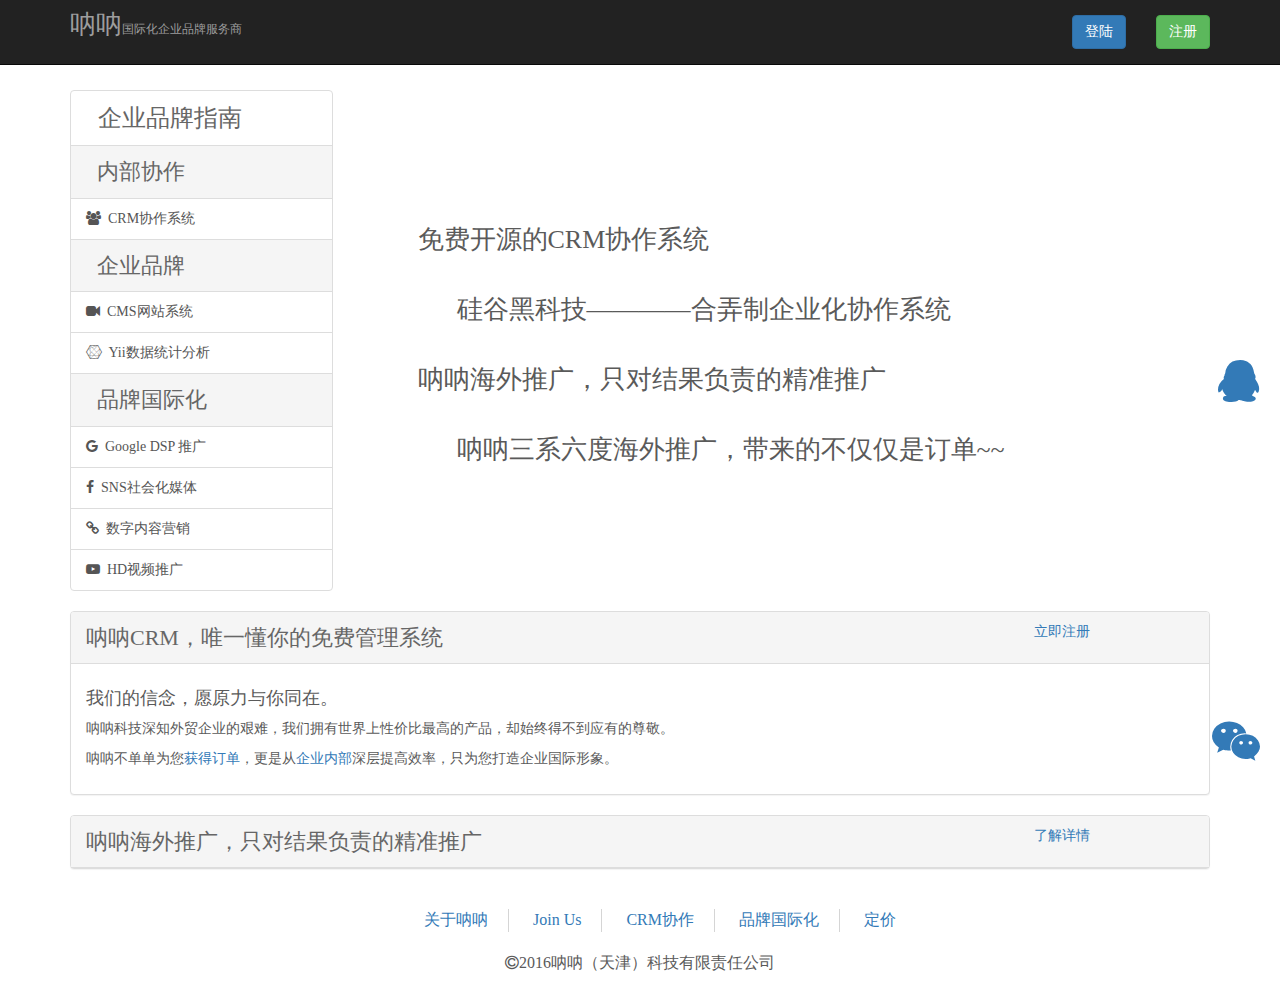
<file: NaNa/index.html>
<!DOCTYPE html>
<html>

	<head>
		<meta charset="utf-8" />
		<title>呐呐---国际化品牌服务商</title>
		<link href="css/bootstrap.min.css" rel="stylesheet">
		<link href="//netdna.bootstrapcdn.com/font-awesome/4.5.0/css/font-awesome.min.css" rel="stylesheet">
		<link href="css/style.css" rel="stylesheet">
		
	</head>

	<body>
		<!--顶部导航-->
		<div class="navbar navbar-inverse navbar-fixed-top" role="navigation" id="menu-nav">
			<div class="container">
				<div class="navbar-header">
					<button type="button" class="navbar-toggle collapsed" data-toggle="collapse" data-target="#bs-example-navbar-collapse-1" aria-expanded="false">
        <span class="sr-only"></span>
        <span class="icon-bar"></span>
        <span class="icon-bar"></span>
        <span class="icon-bar"></span>
      </button>
					<a class="navbar-brand brand" href="#"><big>呐呐</big>国际化企业品牌服务商</a>
				</div>
				<div class="collapse navbar-collapse" id="bs-example-navbar-collapse-1">

					<ul class="nav navbar-nav navbar-right">
						<li><a href="#"><button class="btn btn-primary" type="button">登陆</button> </a> </li>
						<li><a href="#"><button class="btn btn-success" type="button" data-toggle="modal" data-target="#mymodal-data">注册</button></a> </li>
					</ul>
				</div>
			</div>
		</div>
		<!-- 模态弹出窗内容 -->
		<div class="modal fade" id="mymodal-data" tabindex="-1" role="dialog" aria-labelledby="mySmallModalLabel" aria-hidden="true">
			<div class="modal-dialog">
				<div class="modal-content">
					<button type="button" class="close" data-dismiss="modal"><span aria-hidden="true">&times;</span><span class="sr-only">Close</span></button>
					<h3 class="modal-title text-center">呐呐</h3>
					<h4 class="modal-title text-center">国际品牌，从此开始</h4>
					<div class="input-group center-block">
						<input type="text" class="form-control" placeholder="请输入注册邮箱" aria-describedby="basic-addon1">
					</div>
					<div class="input-group center-block">
						<input type="text" class="form-control" placeholder="请输入注册密码" aria-describedby="basic-addon1">
					</div>
					<div class="input-group center-block">
						<div class="col-sm-6  verify">
							<input type="text" class="form-control" placeholder="请输入图片验证码" aria-describedby="basic-addon1">
						</div>
						<div class="col-sm-6">
							<img src="img/house.png" alt="" width="180px" height="36px" />
						</div>
					</div>
					<p class="text-center">点击注册，即同意我们的<a href="">用户服务条款</a></p>
					<button type="button" class="btn btn-primary  center-block">立即免费注册</button>
				</div>
			</div>
		</div>
		<!--顶部导航结束-->
		<!--主要内容-->
		<div class="container summary">
			<!-- 简介 -->
			<div class="row" id="summary-container">
				<div class="col-md-3">
					<div class="list-group">
						<p class="list-group-item title-one">&nbsp; 企业品牌指南</p>
						<p class="list-group-item disable title-second">&nbsp; 内部协作</p>
						<a class="list-group-item" href="#"><i class="fa fa-users" aria-hidden="true"></i>&nbsp; CRM协作系统</a>
						<p class="list-group-item disable title-second">&nbsp; 企业品牌</p>
						<a class="list-group-item" href="#"><i class="fa fa-video-camera" aria-hidden="true"></i>&nbsp; CMS网站系统</a>
						<a class="list-group-item" href="#"><i class="fa fa-connectdevelop" aria-hidden="true"></i>&nbsp; Yii数据统计分析</a>
						<p class="list-group-item disable title-second">&nbsp; 品牌国际化</p>
						<a class="list-group-item" href="#"><i class="fa fa-google" aria-hidden="true"></i>&nbsp; Google DSP 推广</a>
						<a class="list-group-item" href="#"><i class="fa fa-facebook" aria-hidden="true"></i>&nbsp; SNS社会化媒体</a>
						<a class="list-group-item" href="#"><i class="fa fa-link" aria-hidden="true"></i>&nbsp; 数字内容营销</a>
						<a class="list-group-item" href="#"><i class="fa fa-youtube-play" aria-hidden="true"></i>&nbsp; HD视频推广</a>
					</div>
				</div>
				<div class="col-md-9 banner">
					<p>免费开源的CRM协作系统</p>
					<p>&nbsp;&nbsp;&nbsp;&nbsp;&nbsp;&nbsp;硅谷黑科技————合弄制企业化协作系统</p>
					<p>呐呐海外推广，只对结果负责的精准推广</p>
					<p>&nbsp;&nbsp;&nbsp;&nbsp;&nbsp;&nbsp;呐呐三系六度海外推广，带来的不仅仅是订单~~</p>
				</div>
			</div>
			<div class="panel panel-default">
				<div class="panel-heading ">
					<div class="row">
						<div class="col-md-10 title-second">呐呐CRM，唯一懂你的免费管理系统</div>
						<div class="col-md-2"><a href="#">立即注册</a></div>

					</div>
				</div>
				<div class="panel-body">
					<h4>我们的信念，愿原力与你同在。</h4>
					<p>呐呐科技深知外贸企业的艰难，我们拥有世界上性价比最高的产品，却始终得不到应有的尊敬。</p>
					<p>呐呐不单单为您<a href="#">获得订单</a>，更是从<a href="#">企业内部</a>深层提高效率，只为您打造企业国际形象。</p>
				</div>
			</div>
			<div class="panel panel-default">
				<div class="panel-heading ">
					<div class="row">
						<div class="col-md-10  title-second">呐呐海外推广，只对结果负责的精准推广</div>
						<div class="col-md-2"><a href="#">了解详情</a></div>
					</div>
				</div>
			</div>
			<div class="bottom">
				<ul>
					<li><a href="">关于呐呐</a></li>
					<li><a href="">Join Us</a></li>
					<li><a href="">CRM协作</a></li>
					<li><a href="">品牌国际化</a></li>
					<li><a href="">定价</a></li>
				</ul>
				<p><i class="fa fa-copyright" aria-hidden="true"></i>2016呐呐（天津）科技有限责任公司</p>
			</div>
			<a href=""><i class="fa fa-qq qq fa-3x" aria-hidden="true"></i></a>
			<a href=""><i class="fa fa-weixin wechat fa-3x" aria-hidden="true"></i></a>
	</body>
	<script src="js/jquery-1.11.1.min.js"></script>
	<script src="js/bootstrap.min.js"></script>

</html>
</file>
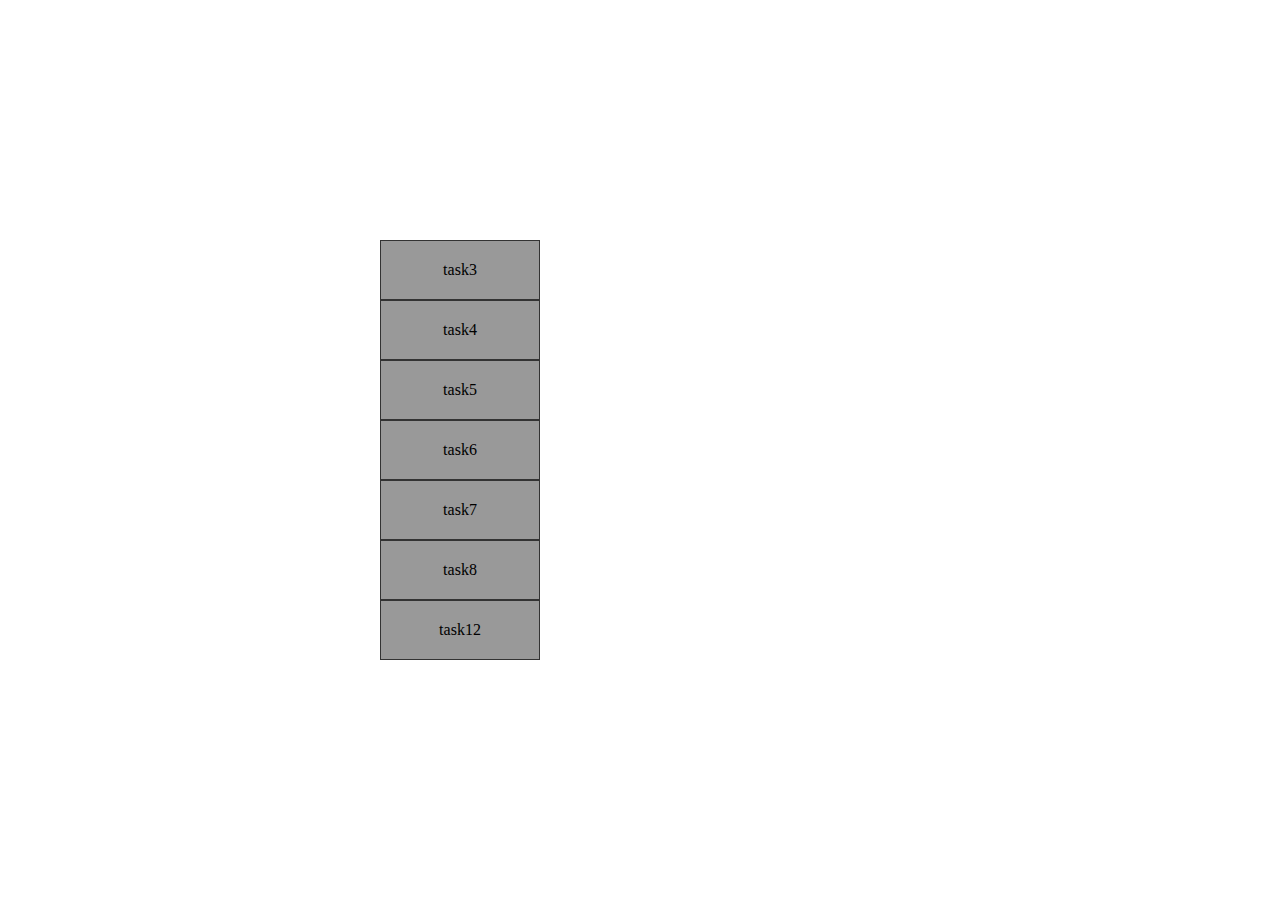
<file: test.html>
<!DOCTYPE html>
<html>
	<head>
		<meta charset="UTF-8">
		<title>test</title>
		<style type="text/css">
			.main{				
				width: 200px;
				position: absolute;
				top: 50%;
				right: 50%;
				transform:translate(-50%,-50%);
				-webkit-transform:translate(-50%,-50%);
	            -moz-transform:translate(-50%,-50%);
			}
			.main li{
				padding: 20px;
				background-color:#999 ;
				border: 1px solid #333;
				list-style-type: none;
				text-align: center;
				cursor: pointer;
				transition:all .5s;
				-moz-transition: all; .5s;
				-webkit-transition: all .5s;
			}
			.main li:hover{
				background: #ccc;
			}
			a:link,
			a:visited,
			a:hover,
			a:active{
				text-decoration: none;
				color: #000;
			}
		</style>
	</head>
	<body>
		<div class="main">
			<ul>
				<li><a href="web/task3.html">task3</a></li>
				<li><a href="web/task4.html">task4</a></li>
				<li><a href="web/task5.html">task5</a></li>
				<li><a href="web/task6.html">task6</a></li>
				<li><a href="web/task7.html">task7</a></li>
				<li><a href="web/task8.html">task8</a></li>
				<li><a href="web/task12.html">task12</a></li>
			</ul>
		</div>
	</body>
</html>
</file>
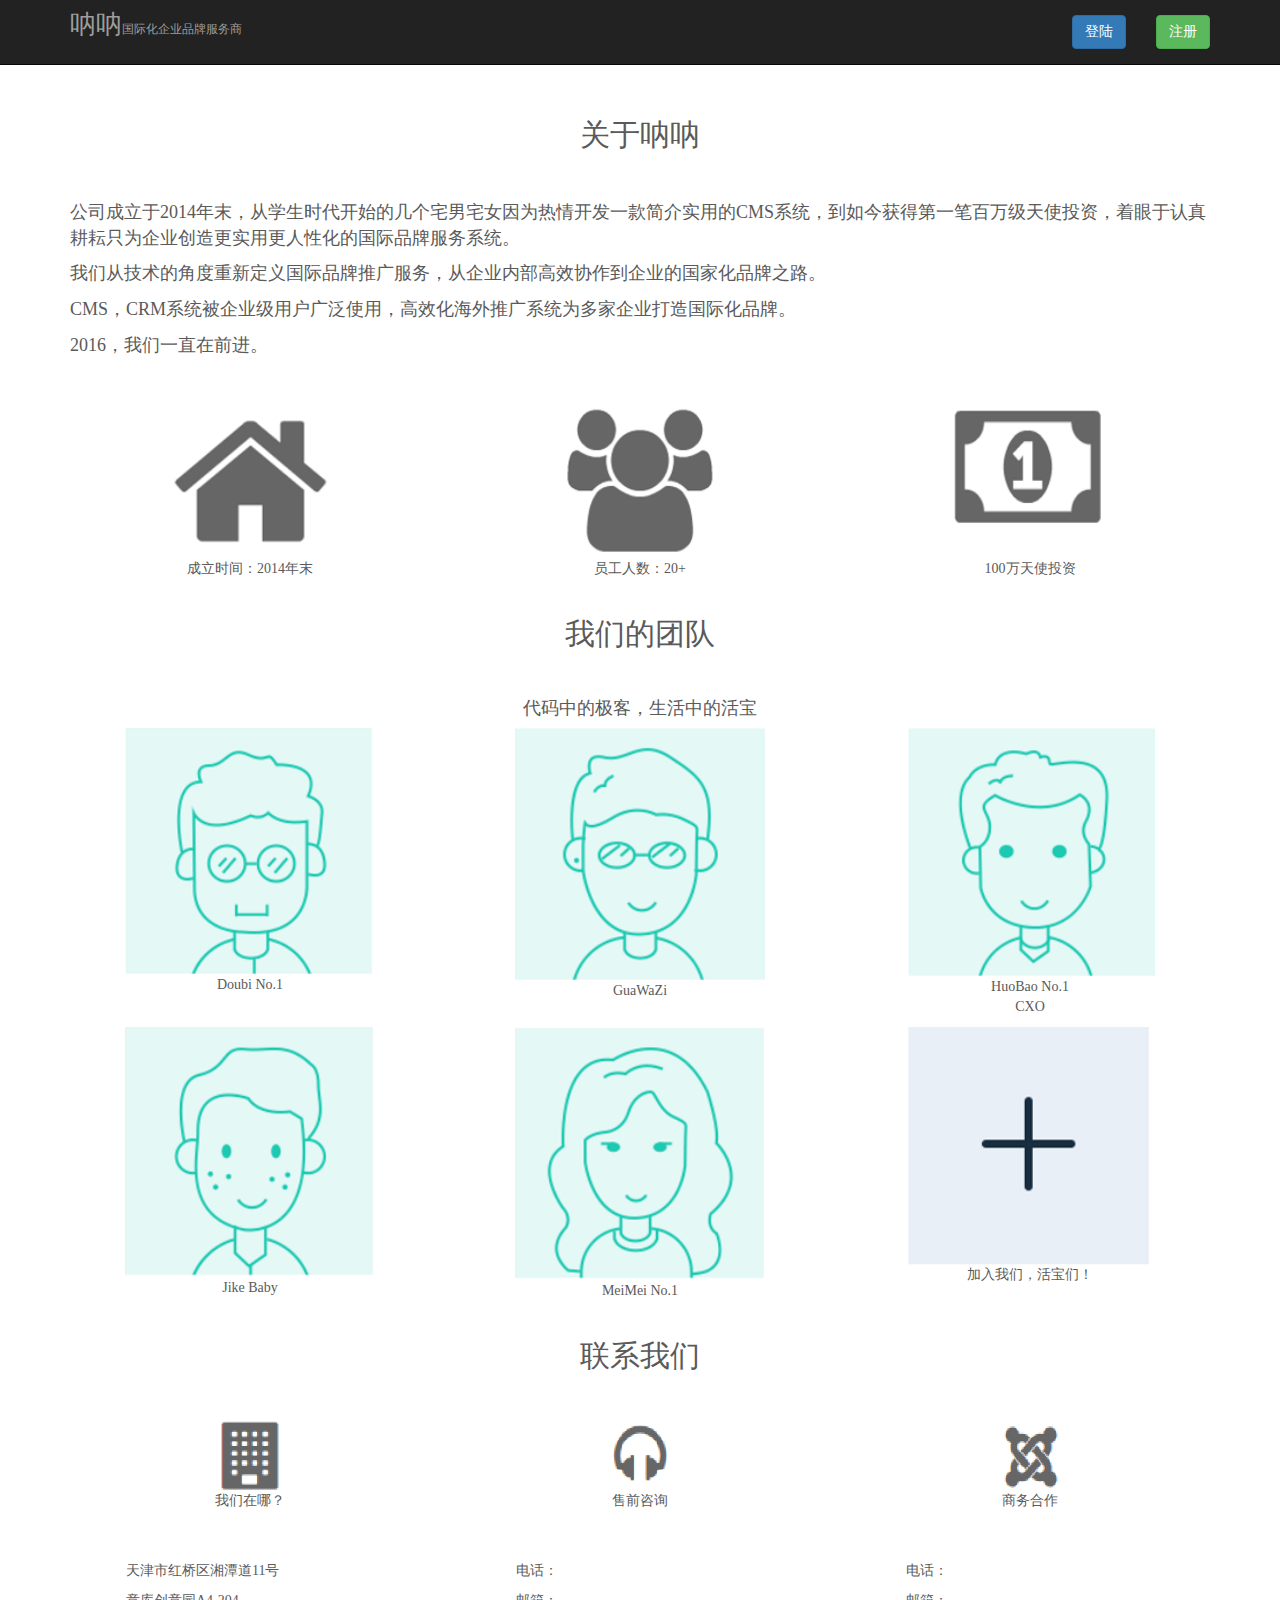
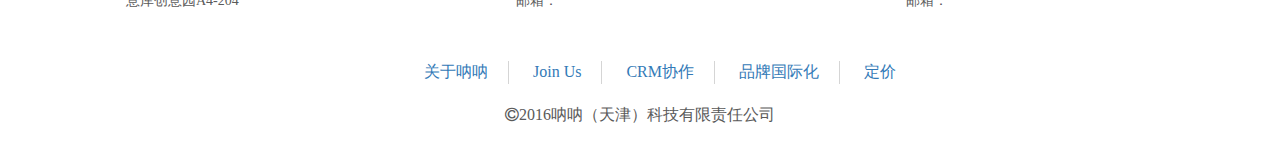
<file: NaNa/Abut Us.html>
<!DOCTYPE html>
<html>

	<head>
		<meta charset="utf-8" />
		<title>呐呐---国际化品牌服务商</title>
		<link href="css/bootstrap.min.css" rel="stylesheet">
		<link href="//netdna.bootstrapcdn.com/font-awesome/4.5.0/css/font-awesome.min.css" rel="stylesheet">

		<link href="css/style.css" rel="stylesheet">
	</head>

	<body>
		<!--顶部导航-->
		<div class="navbar navbar-inverse navbar-fixed-top" role="navigation" id="menu-nav">
			<div class="container">
				<div class="navbar-header">
					<button type="button" class="navbar-toggle collapsed" data-toggle="collapse" data-target="#bs-example-navbar-collapse-1" aria-expanded="false">
        <span class="sr-only"></span>
        <span class="icon-bar"></span>
        <span class="icon-bar"></span>
        <span class="icon-bar"></span>
      </button>
					<a class="navbar-brand brand" href="#"><big>呐呐</big>国际化企业品牌服务商</a>
				</div>
				<div class="collapse navbar-collapse" id="bs-example-navbar-collapse-1">
					<ul class="nav navbar-nav navbar-right">
						<li><a href="#"><button class="btn btn-primary" type="button">登陆</button> </a> </li>
						<li><a href="#"><button class="btn btn-success" type="button" data-toggle="modal" data-target="#mymodal-data">注册</button></a> </li>
					</ul>
				</div>
			</div>
		</div>
		<!-- 模态弹出窗内容 -->
		<div class="modal fade" id="mymodal-data" tabindex="-1" role="dialog" aria-labelledby="mySmallModalLabel" aria-hidden="true">
			<div class="modal-dialog">
				<div class="modal-content">
					<button type="button" class="close" data-dismiss="modal"><span aria-hidden="true">&times;</span><span class="sr-only">Close</span></button>
					<h3 class="modal-title text-center">呐呐</h3>
					<h4 class="modal-title text-center">国际品牌，从此开始</h4>
					<div class="input-group center-block">
						<input type="text" class="form-control" placeholder="请输入注册邮箱" aria-describedby="basic-addon1">
					</div>
					<div class="input-group center-block">
						<input type="text" class="form-control" placeholder="请输入注册密码" aria-describedby="basic-addon1">
					</div>
					<div class="input-group center-block">
						<div class="col-sm-6  verify">
							<input type="text" class="form-control" placeholder="请输入图片验证码" aria-describedby="basic-addon1">
						</div>
						<div class="col-sm-6">
							<img src="img/house.png" alt="" width="180px" height="36px" />
						</div>
					</div>
					<p class="text-center">点击注册，即同意我们的<a href="">用户服务条款</a></p>
					<button type="button" class="btn btn-primary  center-block">立即免费注册</button>
				</div>
			</div>
		</div>
		<!--顶部导航结束-->
		<!--主要内容-->
		<div class="container summary ">
			<div class="content place-down">
				<h2 class="text-center place-down">关于呐呐</h2>
				<p>公司成立于2014年末，从学生时代开始的几个宅男宅女因为热情开发一款简介实用的CMS系统，到如今获得第一笔百万级天使投资，着眼于认真耕耘只为企业创造更实用更人性化的国际品牌服务系统。</p>
				<p>我们从技术的角度重新定义国际品牌推广服务，从企业内部高效协作到企业的国家化品牌之路。</p>
				<p>CMS，CRM系统被企业级用户广泛使用，高效化海外推广系统为多家企业打造国际化品牌。</p>
				<p>2016，我们一直在前进。</p>
			</div>
			<div class="row" id="summary-container place-down">
				<div class="col-md-4">
					<img src="img/icon-house.png" alt="house" width="160px" height="160px" class="center-block" />
					<p class="text-center">成立时间：2014年末</p>
				</div>
				<div class="col-md-4">
					<img src="img/icon-peo.png" alt="peo" width="160px" height="160px" class="center-block" />
					<p class="text-center">员工人数：20+</p>
				</div>
				<div class="col-md-4">
					<img src="img/icon-mon.png" alt="mon" width="160px" height="160px" class="center-block" />
					<p class="text-center">100万天使投资</p>
				</div>
			</div>
			<div class="row" id="summary-container place-down">
				<h2 class="text-center place-down">我们的团队</h2>
				<h4 class="text-center">代码中的极客，生活中的活宝</h4>
				<div class="col-md-4">
					<img src="img/doubi.png" alt="Doubi No.1" width="250px" class="center-block" />
					<p class="text-center">Doubi No.1</p>
				</div>
				<div class="col-md-4">
					<img src="img/guawazi.png" alt="GuaWaZi" width="250px" class="center-block" />
					<p class="text-center">GuaWaZi</p>
				</div>
				<div class="col-md-4">
					<img src="img/huobao.png" alt="HuoBao No.1 " width="250px" class="center-block" />
					<p class="text-center">HuoBao No.1 <br />CXO</p>
				</div>
				<div class="col-md-4">
					<img src="img/jike baby.png" alt="Jike Baby" width="250px" class="center-block" />
					<p class="text-center">Jike Baby</p>
				</div>
				<div class="col-md-4">
					<img src="img/meimei.png" alt="MeiMei No.1" width="250px" class="center-block" />
					<p class="text-center">MeiMei No.1</p>
				</div>
				<div class="col-md-4">
					<img src="img/join.png" alt="join" width="250px" class="center-block" />
					<p class="text-center">加入我们，活宝们！</p>
				</div>
			</div>

			<div class="row" id="summary-container">
				<h2 class="text-center place-down">联系我们</h2>
				<div class="col-md-4">
					<img src="img/house.png" alt="house" width="60px" height="70px" class="center-block" />
					<p class="text-center">我们在哪？</p>
					<br />
					<br />
					<p class="text-left indent">天津市红桥区湘潭道11号</p>
					<p class="text-left indent">意库创意园A4-204</p>
				</div>
				<div class="col-md-4">
					<img src="img/ear.png" alt="ear" width="60px" height="70px" class="center-block" />
					<p class="text-center">售前咨询</p>
					<br />
					<br />
					<p class="text-left indent">电话：</p>
					<p class="text-left indent">邮箱：</p>
				</div>
				<div class="col-md-4">

					<img src="img/link.png" alt="link" width="60px" height="70px" class="center-block" />
					<p class="text-center">商务合作</p>
					<br />
					<br />
					<p class="text-left indent">电话：</p>
					<p class="text-left indent">邮箱：</p>
				</div>
			</div>

		</div>

		<div class="bottom">
			<ul>
				<li><a href="">关于呐呐</a></li>
				<li><a href="">Join Us</a></li>
				<li><a href="">CRM协作</a></li>
				<li><a href="">品牌国际化</a></li>
				<li><a href="">定价</a></li>
			</ul>
			<p><i class="fa fa-copyright" aria-hidden="true"></i>2016呐呐（天津）科技有限责任公司</p>
		</div>
	</body>
	<script src="js/jquery-1.11.1.min.js"></script>
	<script src="js/bootstrap.min.js"></script>

</html>
</file>
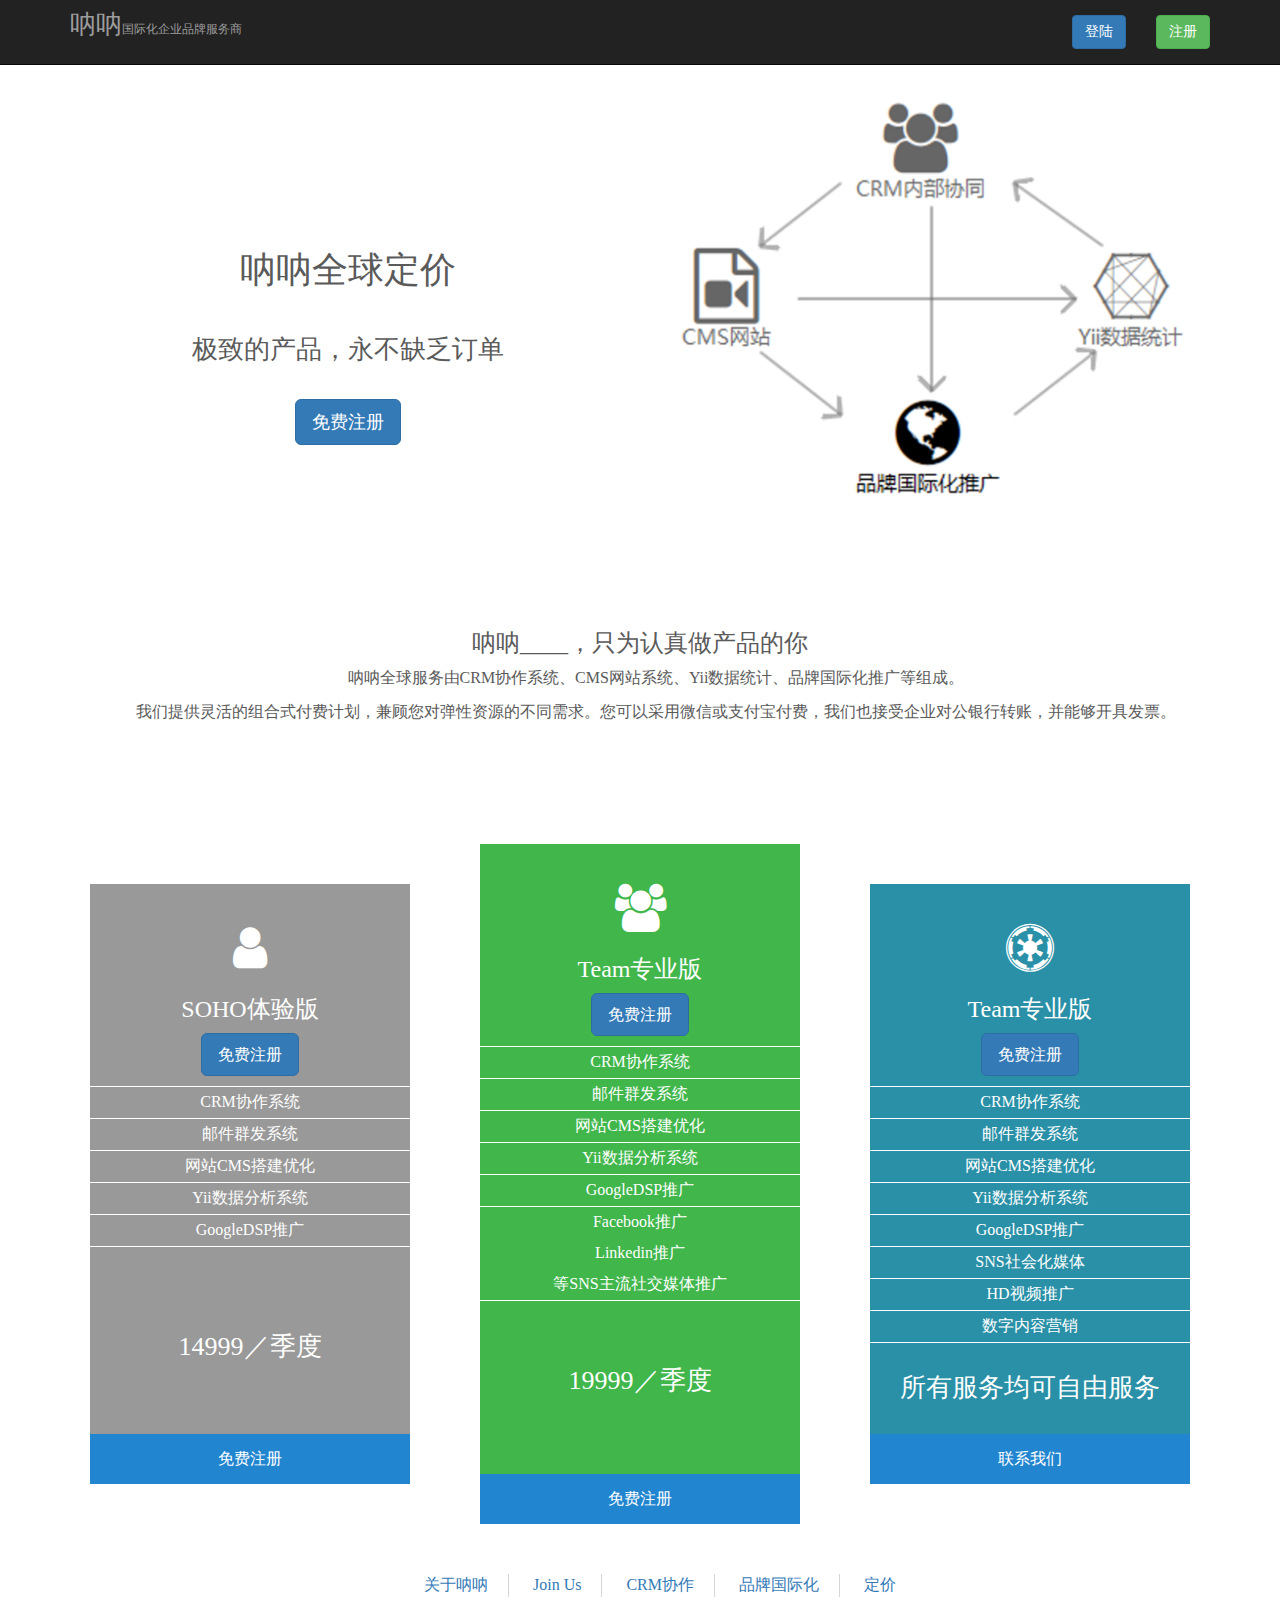
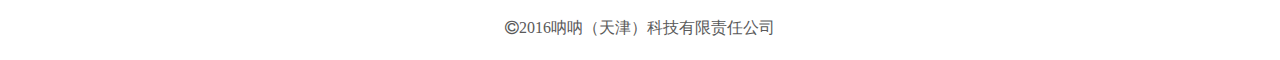
<file: NaNa/register.html>
<!DOCTYPE html>
<html>

	<head>
		<meta charset="utf-8" />
		<title>呐呐---国际化品牌服务商</title>
		<link href="css/bootstrap.min.css" rel="stylesheet">
		<link href="//netdna.bootstrapcdn.com/font-awesome/4.5.0/css/font-awesome.min.css" rel="stylesheet">
		<link href="css/style.css" rel="stylesheet">
	</head>

	<body>
		<!--顶部导航-->
		<div class="navbar navbar-inverse navbar-fixed-top" role="navigation" id="menu-nav">
			<div class="container">
				<div class="navbar-header">
					<button type="button" class="navbar-toggle collapsed" data-toggle="collapse" data-target="#bs-example-navbar-collapse-1" aria-expanded="false">
        <span class="sr-only"></span>
        <span class="icon-bar"></span>
        <span class="icon-bar"></span>
        <span class="icon-bar"></span>
      </button>
					<a class="navbar-brand brand" href="#"><big>呐呐</big>国际化企业品牌服务商</a>
				</div>
				<div class="collapse navbar-collapse" id="bs-example-navbar-collapse-1">
					<ul class="nav navbar-nav navbar-right">
						<li><a href="#"><button class="btn btn-primary" type="button">登陆</button> </a> </li>
						<li><a href="#"><button class="btn btn-success" type="button" data-toggle="modal" data-target="#mymodal-data">注册</button></a> </li>
					</ul>
				</div>
			</div>
		</div>
		<!-- 模态弹出窗内容 -->
		<div class="modal fade" id="mymodal-data" tabindex="-1" role="dialog" aria-labelledby="mySmallModalLabel" aria-hidden="true">
			<div class="modal-dialog">
				<div class="modal-content">
					<button type="button" class="close" data-dismiss="modal"><span aria-hidden="true">&times;</span><span class="sr-only">Close</span></button>
					<h3 class="modal-title text-center">呐呐</h3>
					<h4 class="modal-title text-center">国际品牌，从此开始</h4>
					<div class="input-group center-block">
						<input type="text" class="form-control" placeholder="请输入注册邮箱" aria-describedby="basic-addon1">
					</div>
					<div class="input-group center-block">
						<input type="text" class="form-control" placeholder="请输入注册密码" aria-describedby="basic-addon1">
					</div>
					<div class="input-group center-block">
						<div class="col-sm-6  verify">
							<input type="text" class="form-control" placeholder="请输入图片验证码" aria-describedby="basic-addon1">
						</div>
						<div class="col-sm-6">
							<img src="img/house.png" alt="" width="180px" height="36px" />
						</div>
					</div>
					<p class="text-center">点击注册，即同意我们的<a href="">用户服务条款</a></p>
					<button type="button" class="btn btn-primary  center-block">立即免费注册</button>
				</div>
			</div>
		</div>
		<!--顶部导航结束-->
		<!--主要内容-->
		<div class="container summary">
			<!-- 简介 -->
			<div class="row" id="summary-container">
				<div class="col-md-6 banner">
					<div class="container-bar">
						<h1 class="text-center">呐呐全球定价</h1>
						<p class="text-center">极致的产品，永不缺乏订单</p>
						<p class="text-center"><a class="btn btn-lg btn-primary" href="#" role="button" target="_blank">免费注册</a></p>
					</div>
				</div>
				<div class="col-md-6">
					<img src="img/connect.png" alt="关系图"  class="center-block img-box" />
				</div>
			</div>
			<div class="re-content">
				<h3 class="text-center">呐呐____，只为认真做产品的你</h3>
				<p class="text-center">呐呐全球服务由CRM协作系统、CMS网站系统、Yii数据统计、品牌国际化推广等组成。</p>
				<p class="text-center">我们提供灵活的组合式付费计划，兼顾您对弹性资源的不同需求。您可以采用微信或支付宝付费，我们也接受企业对公银行转账，并能够开具发票。</p>
			</div>
			<div class="row" id="summary-container">
				<div class="col-md-4">
					<ul class="experience-bar center-block text-center">
						<li class="sm-bar">
							<a href="">
								<div class="container-bar">
									<i class="fa fa-user fa-3x center-block" aria-hidden="true"></i>
									<h3 class="text-center">SOHO体验版</h3>
									<p class="text-center"><a class="btn btn-lg btn-primary" href="#" role="button" target="_blank">免费注册</a></p>
								</div>
							</a>
						</li>
						<li class="text-center sm-bar"><a href="">CRM协作系统</a></li>
						<li class="text-center sm-bar"><a href="">邮件群发系统</a></li>
						<li class="text-center sm-bar"><a href="">网站CMS搭建优化</a></li>
						<li class="text-center sm-bar"><a href="">Yii数据分析系统</a></li>
						<li class="text-center sm-bar"><a href="">GoogleDSP推广</a></li>
						<li class="text-center bg-bag" style="line-height: 200px;">14999／季度</li>
						<span class="text-center"><a href="">免费注册</a></span>
					</ul>
				</div>
				<div class="col-md-4">
					<ul class="experience-bar major center-block text-center">
						<li class="sm-bar">
							<a href="">
								<div class="container-bar">
									<i class="fa fa-users fa-3x" aria-hidden="true"></i>
									<h3 class="text-center">Team专业版</h3>
									<p class="text-center"><a class="btn btn-lg btn-primary" href="#" role="button" target="_blank">免费注册</a></p>
								</div>
							</a>
						</li>
						<li class="text-center sm-bar"><a href="">CRM协作系统</a></li>
						<li class="text-center sm-bar"><a href="">邮件群发系统</a></li>
						<li class="text-center sm-bar"><a href="">网站CMS搭建优化</a></li>
						<li class="text-center sm-bar"><a href="">Yii数据分析系统</a></li>
						<li class="text-center sm-bar"><a href="">GoogleDSP推广</a></li>
						<li class="text-center sm-bar"><a href="">Facebook推广<br />Linkedin推广<br />等SNS主流社交媒体推广</a></li>
						<li class="text-center bg-bag" style="line-height: 160px;">19999／季度</li>
						<span class="text-center"><a href="">免费注册</a></span>
					</ul>
				</div>
				<div class="col-md-4">
					<ul class="experience-bar customization center-block text-center">
						<li class="sm-bar">
							<a href="">
								<div class="container-bar">
									<i class="fa fa-empire fa-3x" aria-hidden="true"></i>
									<h3 class="text-center">Team专业版</h3>
									<p class="text-center"><a class="btn btn-lg btn-primary" href="#" role="button" target="_blank">免费注册</a></p>
								</div>
							</a>
						</li>
						<li class="text-center sm-bar"><a href="">CRM协作系统</a></li>
						<li class="text-center sm-bar"><a href="">邮件群发系统</a></li>
						<li class="text-center sm-bar"><a href="">网站CMS搭建优化</a></li>
						<li class="text-center sm-bar"><a href="">Yii数据分析系统</a></li>
						<li class="text-center sm-bar"><a href="">GoogleDSP推广</a></li>
						<li class="text-center sm-bar"><a href="">SNS社会化媒体</a></li>
						<li class="text-center sm-bar"><a href="">HD视频推广</a></li>
						<li class="text-center sm-bar"><a href="">数字内容营销</a></li>
						<li class="text-center bg-bag" style="line-height: 90px;">所有服务均可自由服务</li>
						<span class="text-center"><a href="">联系我们</a></span>
					</ul>
				</div>
			</div>
			<div class="bottom">
				<ul>
					<li><a href="">关于呐呐</a></li>
					<li><a href="">Join Us</a></li>
					<li><a href="">CRM协作</a></li>
					<li><a href="">品牌国际化</a></li>
					<li><a href="">定价</a></li>
				</ul>
				<p><i class="fa fa-copyright" aria-hidden="true"></i>2016呐呐（天津）科技有限责任公司</p>
			</div>
	</body>
	<script src="js/jquery-1.11.1.min.js"></script>
	<script src="js/bootstrap.min.js"></script>

</html>
</file>
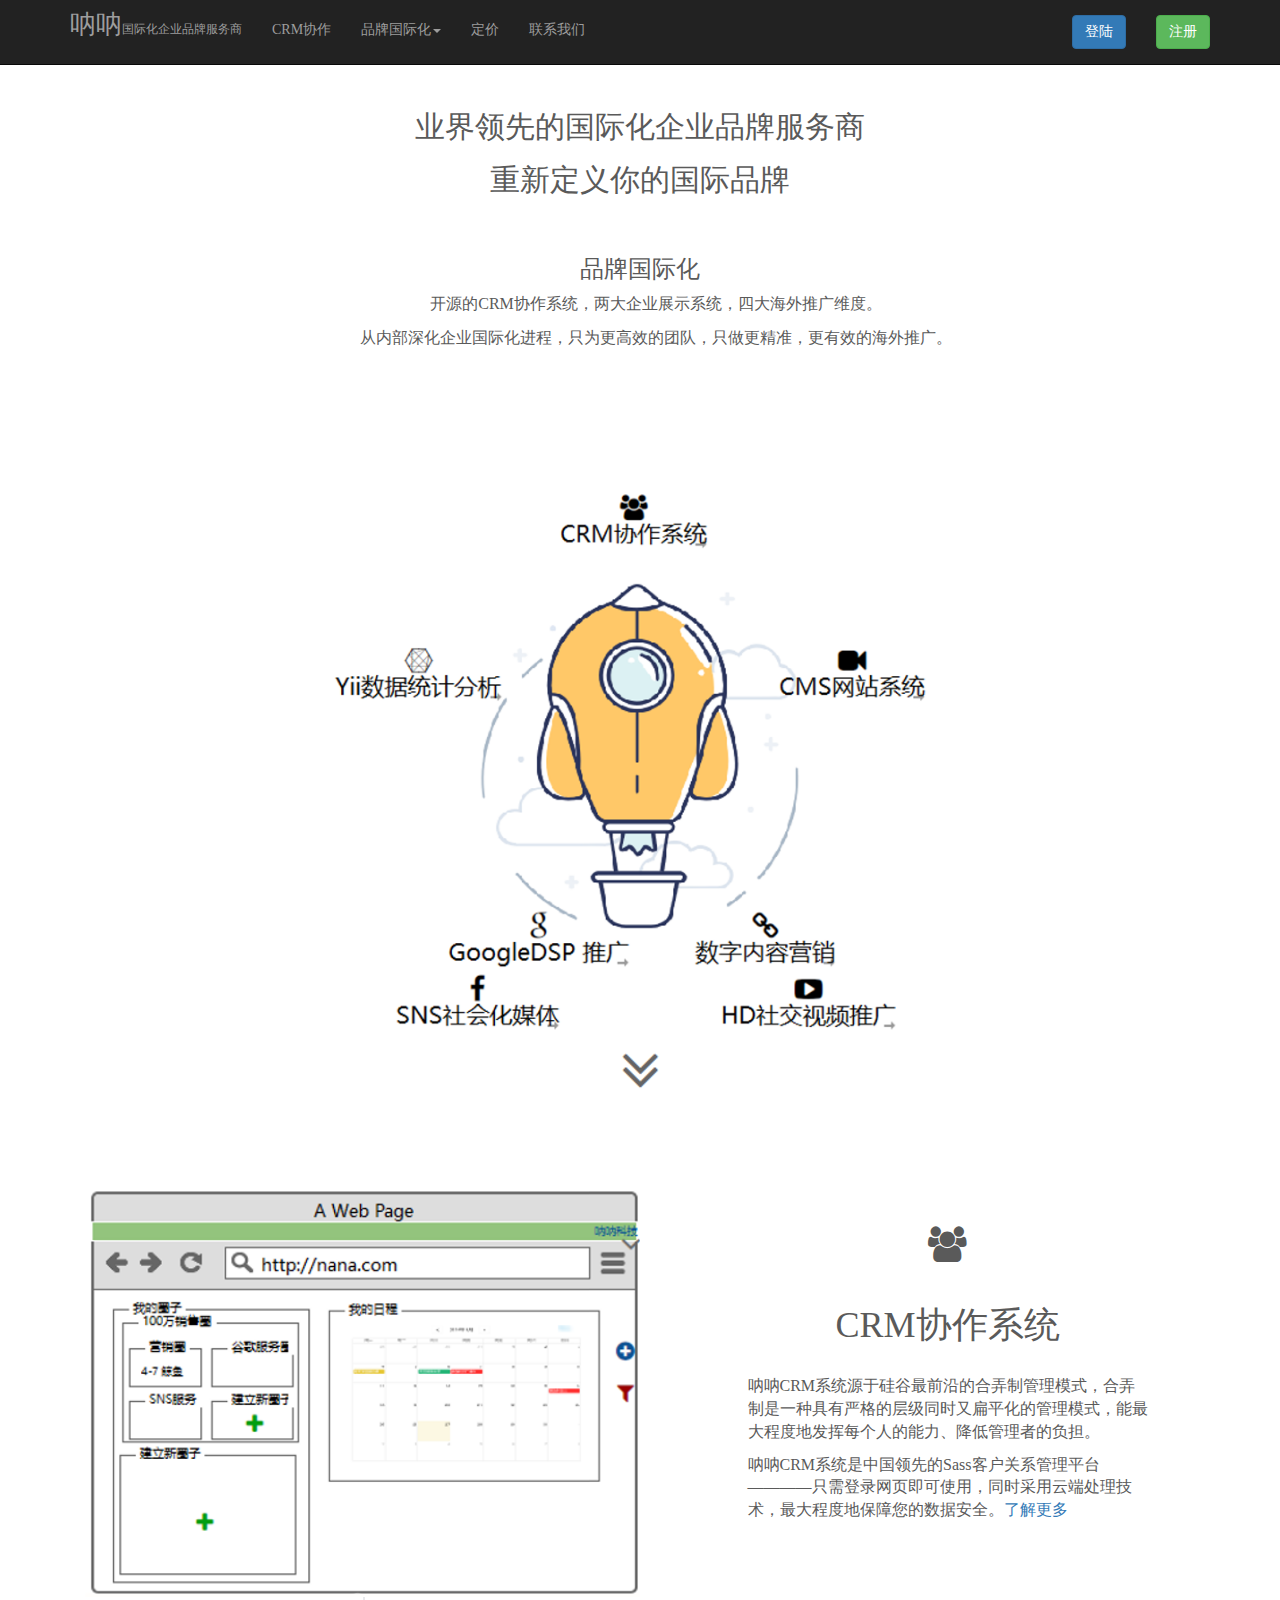
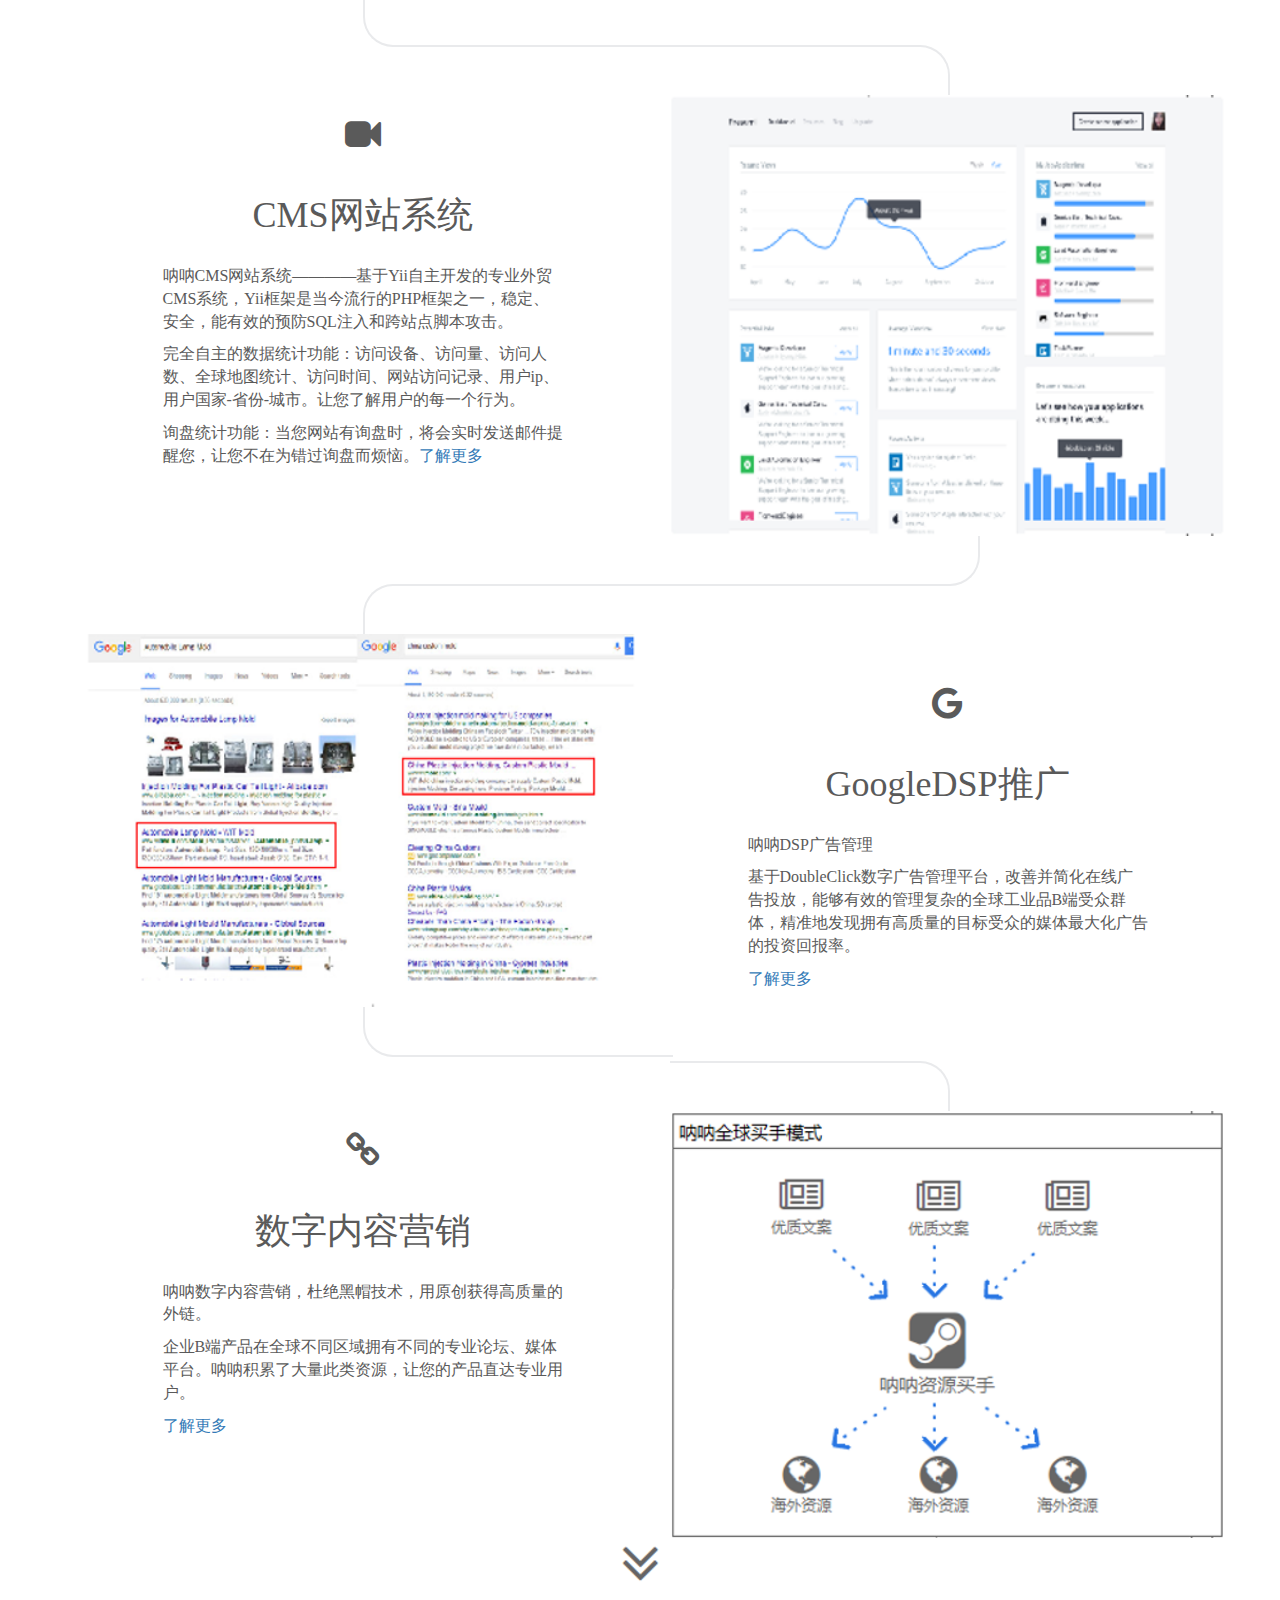
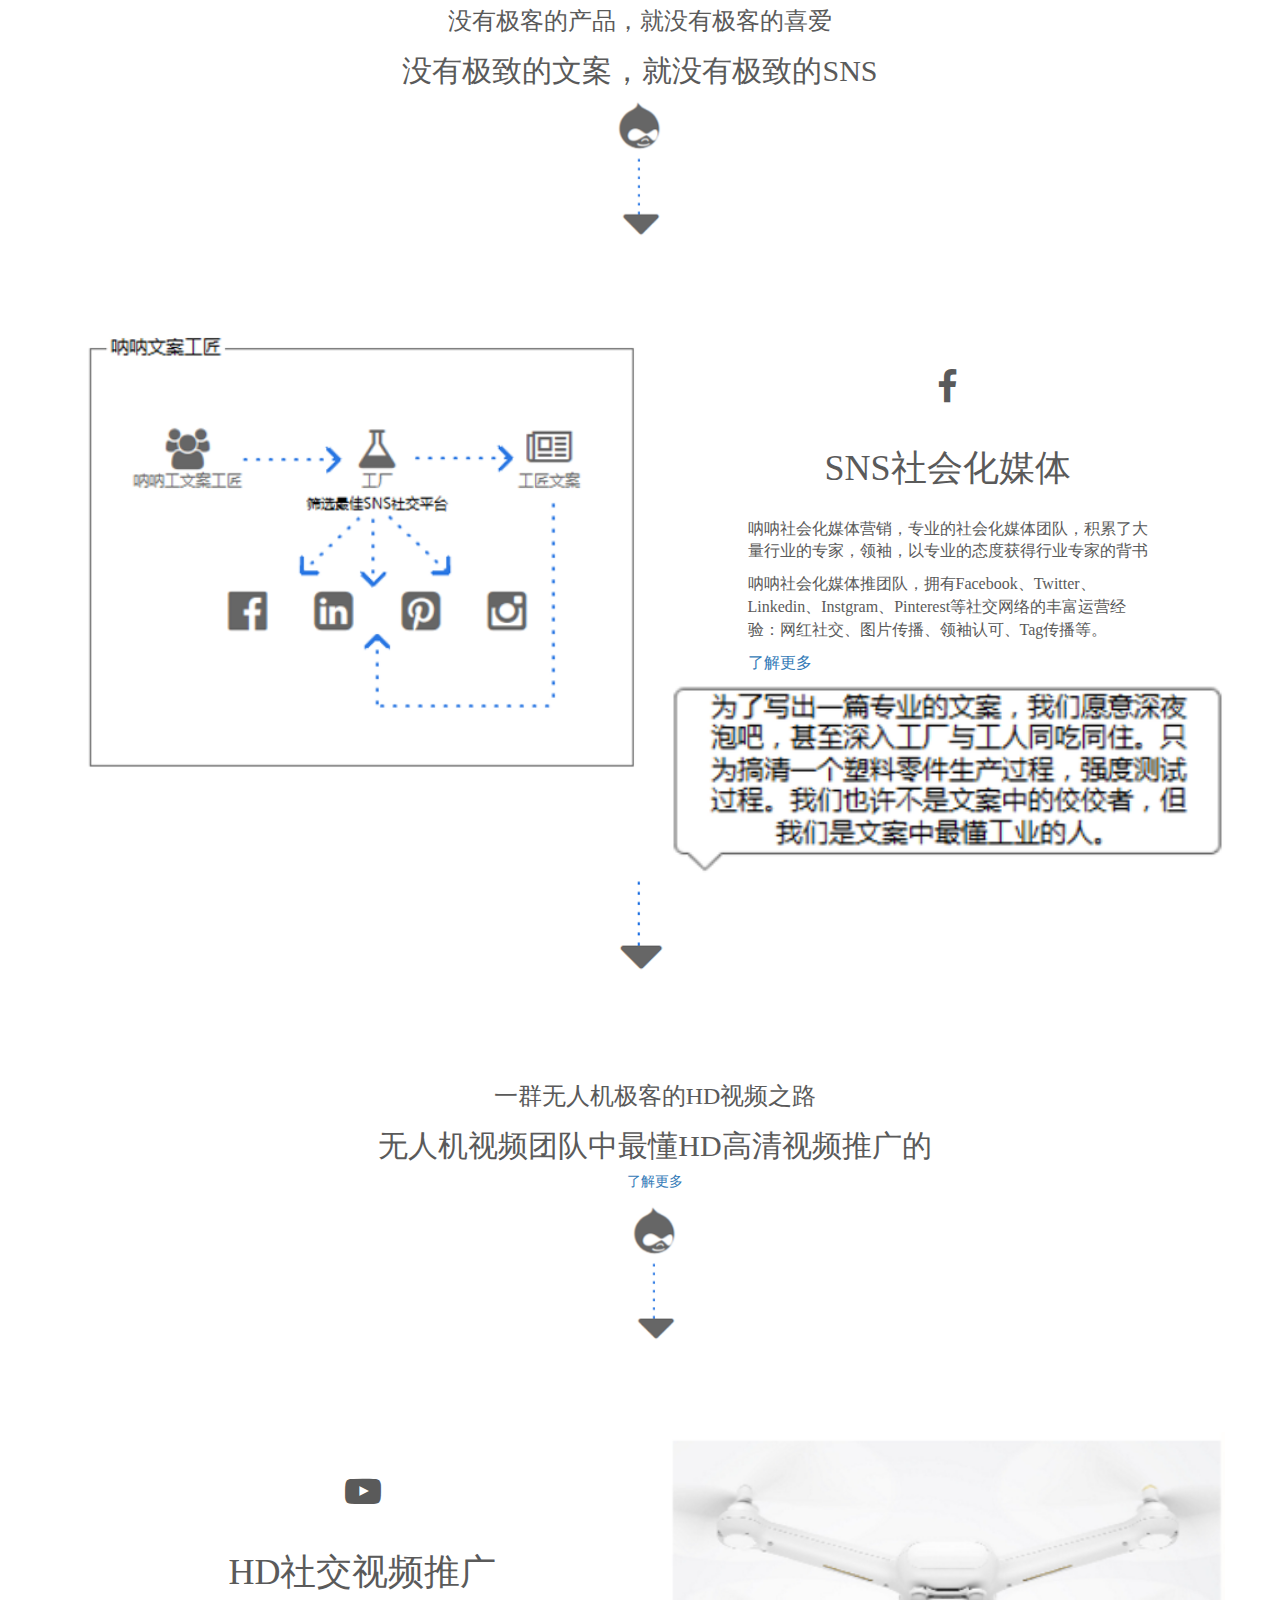
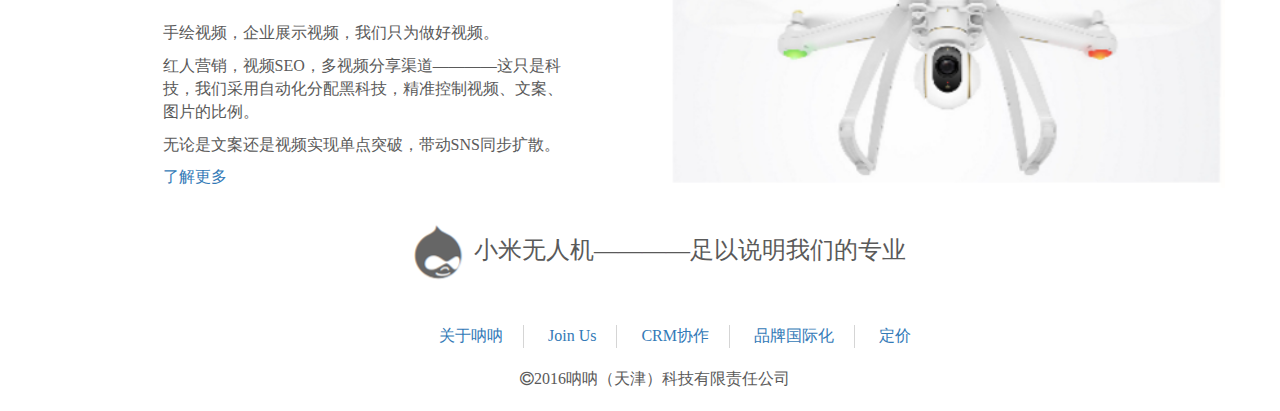
<file: NaNa/service.html>
<!DOCTYPE html>
<html>

	<head>
		<meta charset="utf-8" />
		<title>呐呐---国际化品牌服务商</title>
		<link href="css/bootstrap.min.css" rel="stylesheet">
		<link href="//netdna.bootstrapcdn.com/font-awesome/4.5.0/css/font-awesome.min.css" rel="stylesheet">
		<link href="css/style.css" rel="stylesheet">
	</head>

	<body>
		<!--顶部导航-->
		<div class="navbar navbar-inverse navbar-fixed-top" role="navigation" id="menu-nav">
			<div class="container">
				<div class="navbar-header">
					<button type="button" class="navbar-toggle collapsed" data-toggle="collapse" data-target="#bs-example-navbar-collapse-1" aria-expanded="false">
        <span class="sr-only"></span>
        <span class="icon-bar"></span>
        <span class="icon-bar"></span>
        <span class="icon-bar"></span>
      </button>
					<a class="navbar-brand brand" href="#"><big>呐呐</big>国际化企业品牌服务商</a>
				</div>
				<div class="collapse navbar-collapse" id="bs-example-navbar-collapse-1">
					<ul class="nav navbar-nav">
						<li><a href="#">CRM协作<span class="sr-only">(current)</span></a></li>
						<li class="dropdown">
							<a href="#" class="dropdown-toggle" data-toggle="dropdown" role="button" aria-haspopup="true" aria-expanded="false">品牌国际化<span class="caret"></span></a>
							<ul class="dropdown-menu">
								<li><a href="#"><i class="fa fa-google" aria-hidden="true"></i> &nbsp;Google推广</a></li>
								<li><a href="#"><i class="fa fa-facebook" aria-hidden="true"></i> &nbsp;数字内容营销</a></li>
								<li><a href="#"><i class="fa fa-link" aria-hidden="true"></i> &nbsp;SNS社会化媒体</a></li>
								<li><a href="#"><i class="fa fa-youtube-play" aria-hidden="true"></i> &nbsp;HD社交视频推广</a></li>
							</ul>
						</li>
						<li><a href="#">定价</a></li>
						<li><a href="#">联系我们</a></li>
					</ul>
					<ul class="nav navbar-nav navbar-right">
						<li><a href="#"><button class="btn btn-primary" type="button">登陆</button> </a> </li>
						<li><a href="#"><button class="btn btn-success" type="button" data-toggle="modal" data-target="#mymodal-data">注册</button></a> </li>
					</ul>
				</div>
			</div>
		</div>
		<!-- 模态弹出窗内容 -->
		<div class="modal fade" id="mymodal-data" tabindex="-1" role="dialog" aria-labelledby="mySmallModalLabel" aria-hidden="true">
			<div class="modal-dialog">
				<div class="modal-content">
					<button type="button" class="close" data-dismiss="modal"><span aria-hidden="true">&times;</span><span class="sr-only">Close</span></button>
					<h3 class="modal-title text-center">呐呐</h3>
					<h4 class="modal-title text-center">国际品牌，从此开始</h4>
					<div class="input-group center-block">
						<input type="text" class="form-control" placeholder="请输入注册邮箱" aria-describedby="basic-addon1">
					</div>
					<div class="input-group center-block">
						<input type="text" class="form-control" placeholder="请输入注册密码" aria-describedby="basic-addon1">
					</div>
					<div class="input-group center-block">
						<div class="col-sm-6  verify">
							<input type="text" class="form-control" placeholder="请输入图片验证码" aria-describedby="basic-addon1">
						</div>
						<div class="col-sm-6">
							<img src="img/house.png" alt="" width="180px" height="36px" />
						</div>
					</div>
					<p class="text-center">点击注册，即同意我们的<a href="">用户服务条款</a></p>
					<button type="button" class="btn btn-primary  center-block">立即免费注册</button>
				</div>
			</div>
		</div>
		<!--顶部导航结束-->
		<!--主要内容-->
		<div class="container summary">
			<h2 class="text-center">业界领先的国际化企业品牌服务商</h2>
			<h2 class="text-center">重新定义你的国际品牌</h2>
			<div class="re-content">
				<h3 class="text-center">品牌国际化</h3>
				<p class="text-center">开源的CRM协作系统，两大企业展示系统，四大海外推广维度。</p>
				<p class="text-center">从内部深化企业国际化进程，只为更高效的团队，只做更精准，更有效的海外推广。</p>
			</div>
			<img src="img/function.png" alt="function"  class="center-block img-box img-box-first" />
			<img src="img/icon.png" alt="请向下" class="center-block" />
			<div class="container summary">
				<div class="row" id="summary-container">
					<div class="col-md-6">
						<img src="img/page-1.png" alt="关系图"  class="center-block img-box" />
						<div class="line-bottom-right hidden-xs hidden-sm  hidden-md"></div>
					</div>
					<div class="col-md-6">
						<div class=" se-container-bar center-block">
							<h1 class="text-center"><i class="fa fa-users" aria-hidden="true"></i><br />CRM协作系统</h1>
							<p>呐呐CRM系统源于硅谷最前沿的合弄制管理模式，合弄制是一种具有严格的层级同时又扁平化的管理模式，能最大程度地发挥每个人的能力、降低管理者的负担。</p>
							<p>呐呐CRM系统是中国领先的Sass客户关系管理平台————只需登录网页即可使用，同时采用云端处理技术，最大程度地保障您的数据安全。<a href="">了解更多</a></p>
						</div>
					</div>
				</div>
			</div>
			<div class="container summary">
				<div class="row" id="summary-container">
					<div class="col-md-6">
						<div class=" se-container-bar center-block">
							<h1 class="text-center"><i class="fa fa-video-camera" aria-hidden="true"></i><br />CMS网站系统</h1>
							<p>呐呐CMS网站系统————基于Yii自主开发的专业外贸CMS系统，Yii框架是当今流行的PHP框架之一，稳定、安全，能有效的预防SQL注入和跨站点脚本攻击。</p>
							<p>完全自主的数据统计功能：访问设备、访问量、访问人数、全球地图统计、访问时间、网站访问记录、用户ip、用户国家-省份-城市。让您了解用户的每一个行为。</p>
							<p>询盘统计功能：当您网站有询盘时，将会实时发送邮件提醒您，让您不在为错过询盘而烦恼。<a href="">了解更多</a></p>
						</div>
					</div>
					<div class="col-md-6 right">
						<div class="line-top-left hidden-xs hidden-sm hidden-md"></div>
						<img src="img/page-2.png" alt="关系图" class="center-block img-box" />
						<div class="line-bottom-left hidden-xs hidden-sm hidden-md"></div>
					</div>
				</div>
			</div>
			<div class="container summary">
				<div class="row" id="summary-container">
					<div class="col-md-6">
						<div class="line-top-right hidden-xs hidden-sm  hidden-md"></div>
						<img src="img/page-3.png" alt="关系图" class="center-block img-box" />
						<div class="line-bottom-right hidden-xs hidden-sm hidden-md"></div>
					</div>
					<div class="col-md-6">
						<div class=" se-container-bar center-block">
							<h1 class="text-center"><i class="fa fa-google center-block" aria-hidden="true"></i><br />GoogleDSP推广</h1>
							<p>呐呐DSP广告管理</p>
							<p>基于DoubleClick数字广告管理平台，改善并简化在线广告投放，能够有效的管理复杂的全球工业品B端受众群体，精准地发现拥有高质量的目标受众的媒体最大化广告的投资回报率。</p>
							<p><a href="">了解更多</a></p>
						</div>
					</div>
				</div>
			</div>
			<div class="container summary">
				<div class="row" id="summary-container">
					<div class="col-md-6">
						<div class=" se-container-bar center-block">
							<h1 class="text-center"><i class="fa fa-link" aria-hidden="true"></i><br />数字内容营销</h1>
							<p>呐呐数字内容营销，杜绝黑帽技术，用原创获得高质量的外链。</p>
							<p>企业B端产品在全球不同区域拥有不同的专业论坛、媒体平台。呐呐积累了大量此类资源，让您的产品直达专业用户。</p>
							<p><a href="">了解更多</a></p>
						</div>
					</div>
					<div class="col-md-6">
						<div class="line-top-left hidden-xs hidden-sm hidden-md"></div>
						<img src="img/page-4.png" alt="关系图" class="center-block img-box" />
					</div>
				</div>
			</div>
			<img src="img/icon.png" alt="请向下" class="center-block " />
			<h3 class="text-center">没有极客的产品，就没有极客的喜爱</h3>
			<h2 class="text-center">没有极致的文案，就没有极致的SNS</h2>
			<img src="img/alien.png" alt="外星人" class="center-block" width="60px" />
			<img src="img/down.png" alt="向下" class="center-block" width="50px" />
			<div class="container summary">
				<div class="row" id="summary-container">
					<div class="col-md-6">
						<img src="img/process.png" alt="关系图" class="center-block img-box" />
					</div>
					<div class="col-md-6">
						<div class=" se-container-bar center-block">
							<h1 class="text-center"><i class="fa fa-facebook" aria-hidden="true"></i><br />SNS社会化媒体</h1>
							<p>呐呐社会化媒体营销，专业的社会化媒体团队，积累了大量行业的专家，领袖，以专业的态度获得行业专家的背书</p>
							<p>呐呐社会化媒体推团队，拥有Facebook、Twitter、Linkedin、Instgram、Pinterest等社交网络的丰富运营经验：网红社交、图片传播、领袖认可、Tag传播等。</p>
							<p><a href="">了解更多</a></p>
						</div>
						<img src="img/box.png" alt="talk box" class="center-block img-box" />
					</div>
				</div>
			</div>
			<img src="img/down.png" alt="请向下" class="center-block " />
			<div class="container summary">
				<h3 class="text-center">一群无人机极客的HD视频之路</h3>
				<h2 class="text-center">无人机视频团队中最懂HD高清视频推广的</h2>
				<p class="text-center"><a href="">了解更多</a></p>
				<img src="img/alien.png" alt="外星人" class="center-block" width="60px" />
				<img src="img/down.png" alt="向下" class="center-block" width="50px" />
			</div>
			<div class="container summary">
				<div class="row" id="summary-container">
					<div class="col-md-6">
						<div class=" se-container-bar center-block">
							<h1 class="text-center"><i class="fa fa-youtube-play" aria-hidden="true"></i><br />HD社交视频推广</h1>
							<p>手绘视频，企业展示视频，我们只为做好视频。</p>
							<p>红人营销，视频SEO，多视频分享渠道————这只是科技，我们采用自动化分配黑科技，精准控制视频、文案、图片的比例。</p>
							<p>无论是文案还是视频实现单点突破，带动SNS同步扩散。</p>
							<p><a href="">了解更多</a></p>
						</div>
					</div>
					<div class="col-md-6">
						<img src="img/UAV.png" alt="关系图"  class="center-block img-box" />
					</div>
				</div>
				<h3 class="text-center"><img src="img/alien.png" alt="外星人" />小米无人机————足以说明我们的专业</h3>
				<div class="bottom">
					<ul>
						<li><a href="">关于呐呐</a></li>
						<li><a href="">Join Us</a></li>
						<li><a href="">CRM协作</a></li>
						<li><a href="">品牌国际化</a></li>
						<li><a href="">定价</a></li>
					</ul>
					<p><i class="fa fa-copyright" aria-hidden="true"></i>2016呐呐（天津）科技有限责任公司</p>
				</div>
			</div>
	</body>
	<script src="js/jquery-1.11.1.min.js"></script>
	<script src="js/bootstrap.min.js"></script>

</html>
</file>
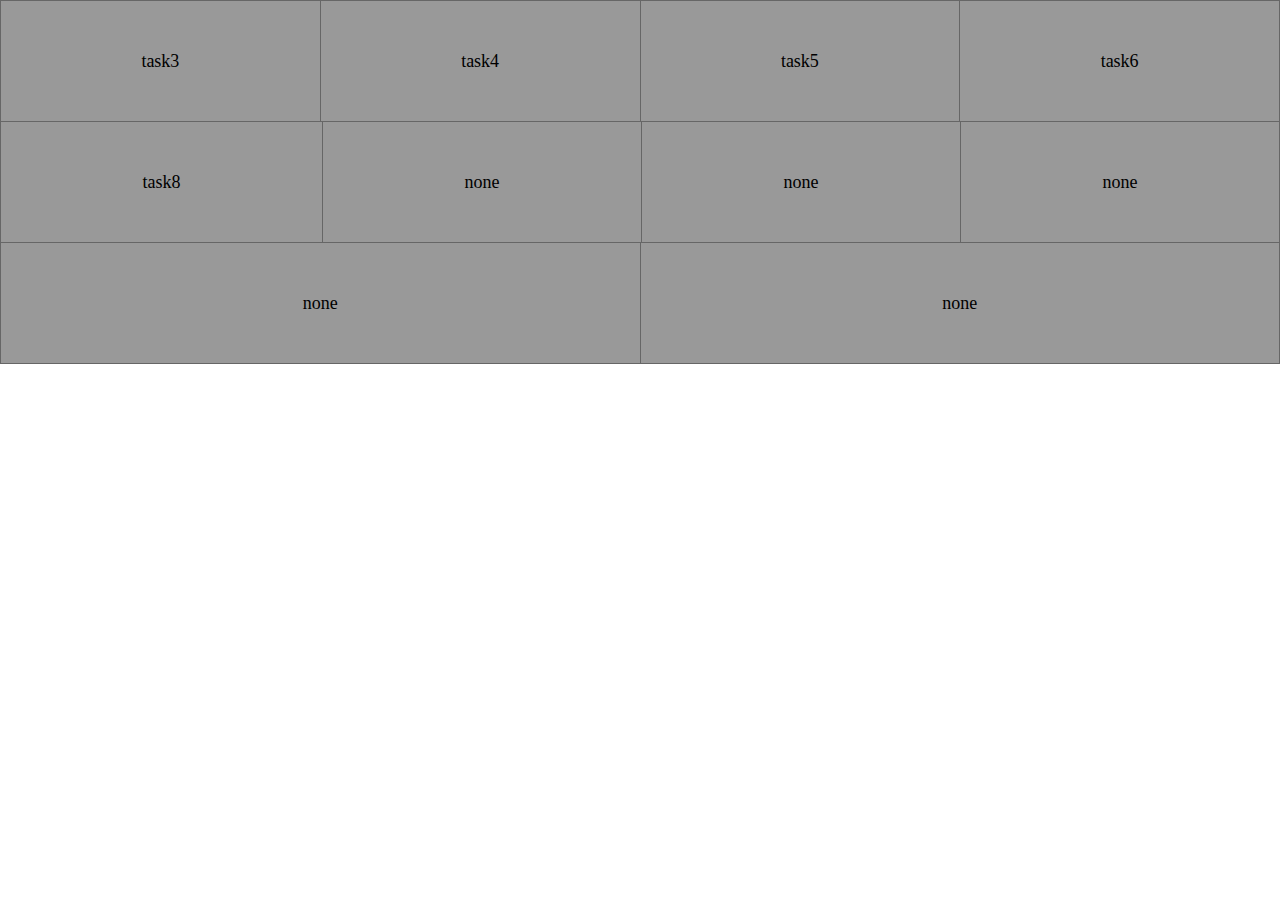
<file: web/practice1.html>
<!DOCTYPE html>
<html>

	<head>
		<meta charset="UTF-8">
		<title>响应式布局-新学的</title>
		<style type="text/css">
			*{
				margin: 0;
				padding: 0;
			}
			a:link,
			a:visited,
			a:hover,
			a:active{
				text-decoration: none;
				color: #000;
			}
			.main{
            border-right: 1px solid #666;
            border-top:1px solid #666;
            display: -webkit-inline-flex;
            display: -ms-inline-flex;
            display: -moz-inline-flex;
            display: inline-flex;
            -webkit-flex-wrap: wrap;
            -ms-flex-wrap: wrap;
            -moz-flex-wrap: wrap;
            flex-wrap: wrap;          
            }
            .main li {
            -webkit-flex-grow:1;
            -ms-flex-grow:1;
            -moz-flex-grow:1;
            flex-grow:1;
            list-style: none;
            border-left: 1px solid #666;
            border-bottom:1px  solid #666;
            text-align: center;
            line-height: 80px;
            background-color: #999;
            padding: 20px 140px;
            font-size: 18px;
            transition:all .5s;
			-moz-transition: all; .5s;
			-webkit-transition: all .5s;
            }
            .main li:hover{
				background: #ccc;
			}
		</style>
	</head>

	<body>
		<ul class="main">
			<li><a href="task3.html">task3</a></li>
			<li><a href="task4.html">task4</a></li>
			<li><a href="task5.html">task5</a></li>
			<li><a href="task6.html">task6</a></li>
			<li><a href="task8.html">task8</a></li>
			<li>none</li>
			<li>none</li>
			<li>none</li>
			<li>none</li>
			<li>none</li>
		</ul>
	</body>

</html>
</file>
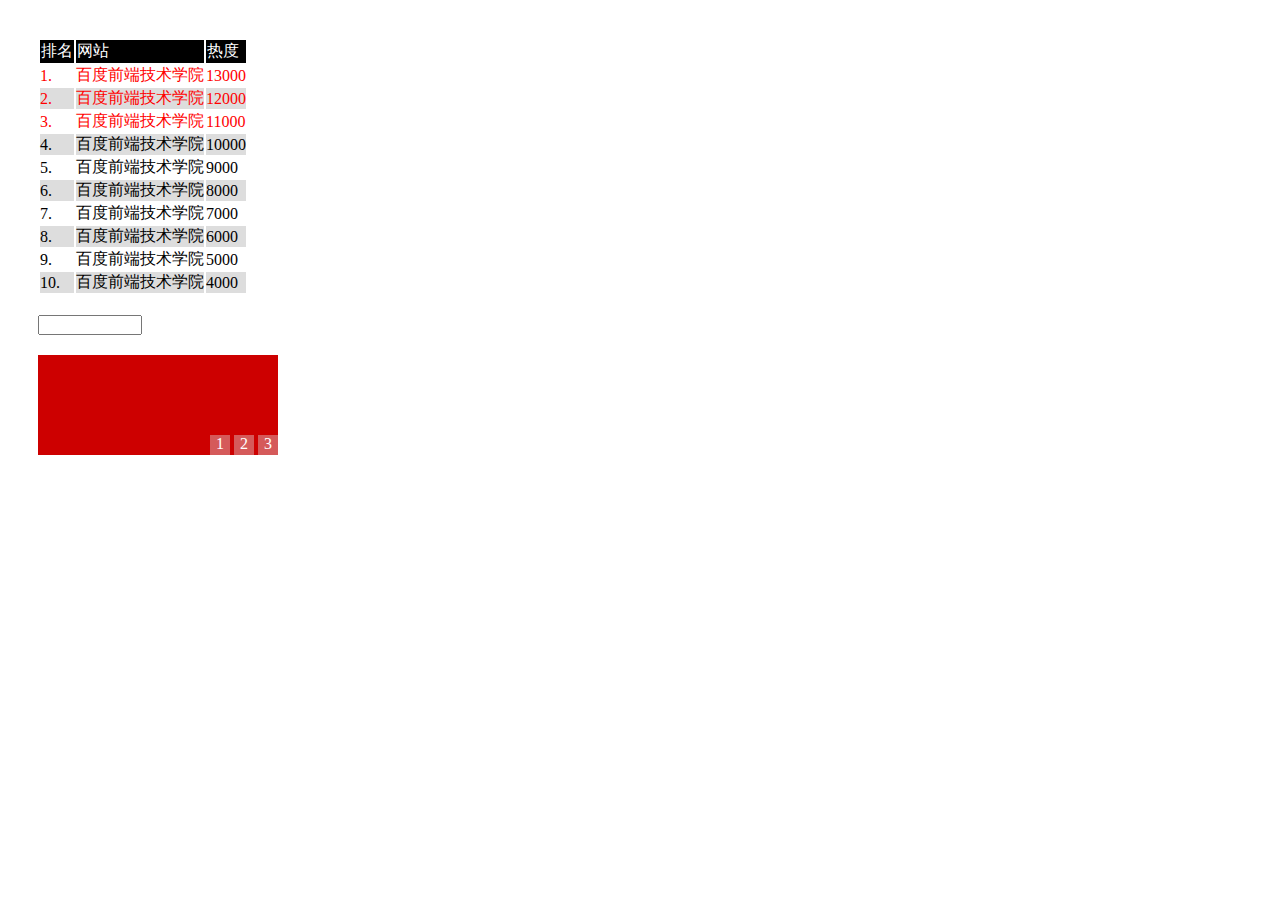
<file: web/task12.html>
<!DOCTYPE html>
 <html>
 <head>
    <meta charset="UTF-8">
 	<title>task-12</title>
 	<link rel="stylesheet" href="../css/task12.css">
 </head>
 <body>
 <table class="table">
 	<tr>
 		<th>排名</th>
 		<th>网站</th>
 		<th>热度</th>
 	</tr>
 	<tr class="table-mark">
 		<td>1.</td>
 		<td>百度前端技术学院</td>
 		<td>13000</td>
 	</tr>
 	<tr class="table-mark">
 		<td>2.</td>
 		<td>百度前端技术学院</td>
 		<td>12000</td>
 	</tr>
 	<tr class="table-mark">
 		<td>3.</td>
 		<td>百度前端技术学院</td>
 		<td>11000</td>
 	</tr>
 	<tr>
 		<td>4.</td>
 		<td>百度前端技术学院</td>
 		<td>10000</td>
 	</tr>
 	<tr>
 		<td>5.</td>
 		<td>百度前端技术学院</td>
 		<td>9000</td>
 	</tr>
 	<tr>
 		<td>6.</td>
 		<td>百度前端技术学院</td>
 		<td>8000</td>
 	</tr>
 	<tr>
 		<td>7.</td>
 		<td>百度前端技术学院</td>
 		<td>7000</td>
 	</tr>
 	<tr>
 		<td>8.</td>
 		<td>百度前端技术学院</td>
 		<td>6000</td>
 	</tr>
 	<tr>
 		<td>9.</td>
 		<td>百度前端技术学院</td>
 		<td>5000</td>
 	</tr>
 	<tr>
 		<td>10.</td>
 		<td>百度前端技术学院</td>
 		<td>4000</td>
 	</tr>
 </table>
<input type="text" class="input">
    <div class="banner">
        <input id="img-first" type="radio" name="choose" checked="checked">
	    <input id="img-second" type="radio" name="choose">
	    <input id="img-third" type="radio" name="choose">	
	    <ul>
	    	<li></li>
	    	<li></li>
	    	<li></li>
	    </ul>
	    <div class="banner-key">
		    <label for="img-first">1</label>
		    <label for="img-second">2</label>
		    <label for="img-third">3</label>
		</div>
	</div>
	<!-- /.banner -->

 </body>
 </html>
</file>
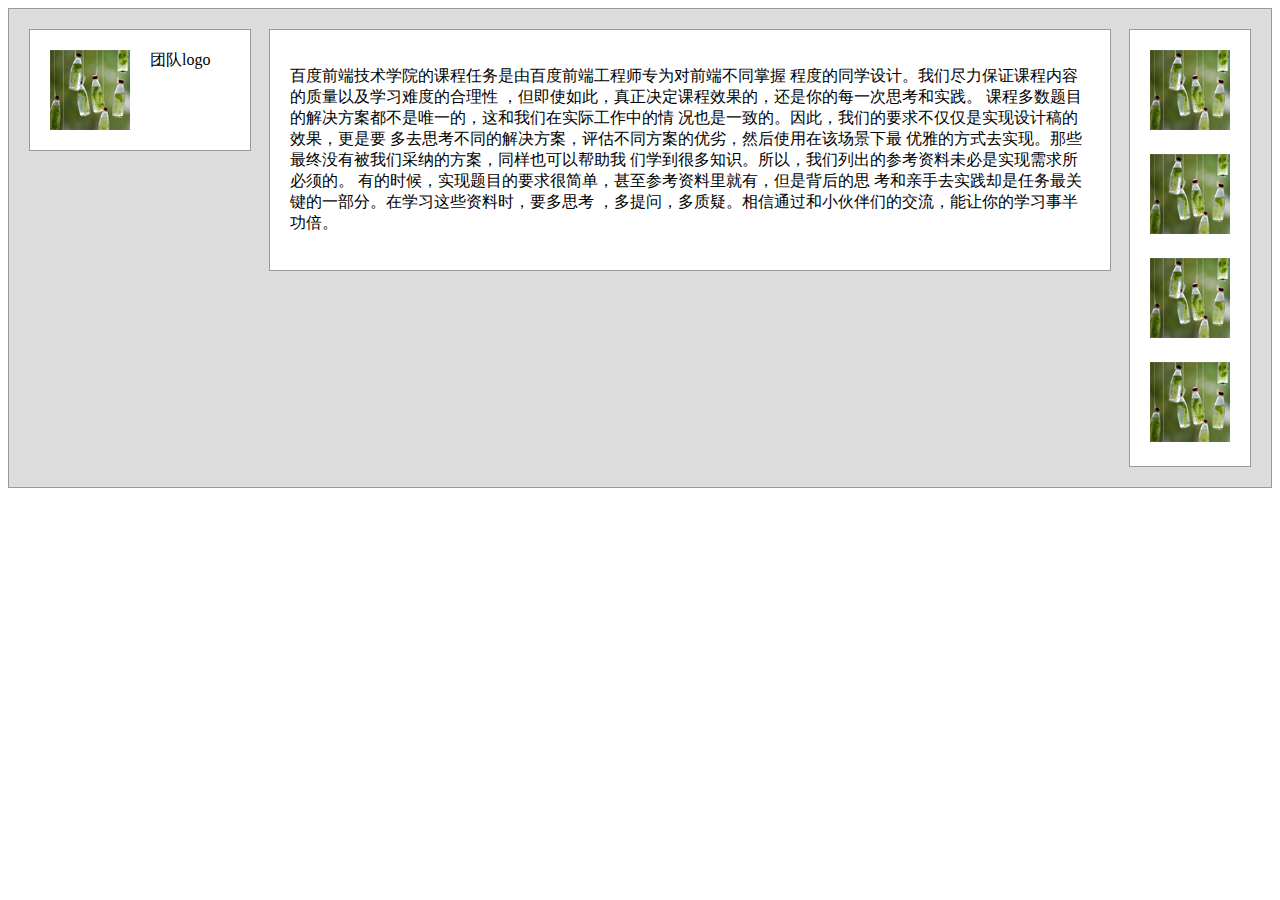
<file: web/task3.html>
<!DOCTYPE html>
<html>
	<head>
		<meta charset="UTF-8">
		<title>三栏布局</title>
        <link rel="stylesheet" type="text/css" href="../css/task3.css"/>
	</head>
	<body>
		<div class="main">
			<div class="left">
				<img src="../img/lo.jpg" />
				<span>团队logo</span>
			</div>
			<div class="right">
				<img src="../img/lo.jpg" />
				<img src="../img/lo.jpg" />
				<img src="../img/lo.jpg" />
				<img id="imges" src="../img/lo.jpg" />
			</div>
			<div class="center">
				<p>百度前端技术学院的课程任务是由百度前端工程师专为对前端不同掌握
					程度的同学设计。我们尽力保证课程内容的质量以及学习难度的合理性
					，但即使如此，真正决定课程效果的，还是你的每一次思考和实践。
					课程多数题目的解决方案都不是唯一的，这和我们在实际工作中的情
					况也是一致的。因此，我们的要求不仅仅是实现设计稿的效果，更是要
					多去思考不同的解决方案，评估不同方案的优劣，然后使用在该场景下最
					优雅的方式去实现。那些最终没有被我们采纳的方案，同样也可以帮助我
					们学到很多知识。所以，我们列出的参考资料未必是实现需求所必须的。
					有的时候，实现题目的要求很简单，甚至参考资料里就有，但是背后的思
					考和亲手去实践却是任务最关键的一部分。在学习这些资料时，要多思考
					，多提问，多质疑。相信通过和小伙伴们的交流，能让你的学习事半功倍。</p>
			</div>
		</div>
	</body>
</html>
</file>
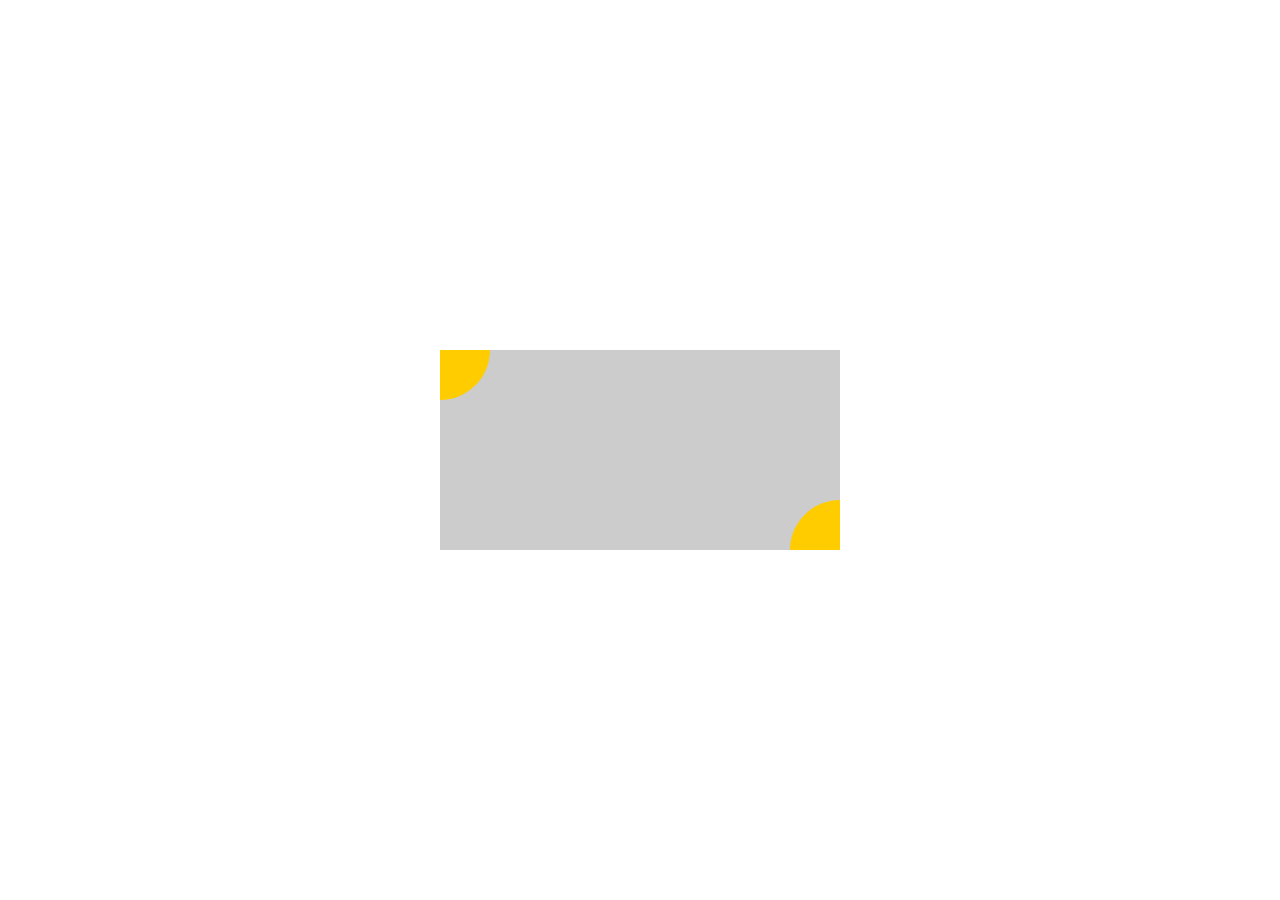
<file: web/task4.html>
<!DOCTYPE html>
<html>
	<head>
		<meta charset="UTF-8">
		<title>定位和居中问题</title>
		<link rel="stylesheet" type="text/css" href="../css/task4.css" />
	</head>
	<body>
		<div class="main">
			<div class="top-left"></div>
			<div class="right-bottom"></div>
		</div>
	</body>
</html>
</file>
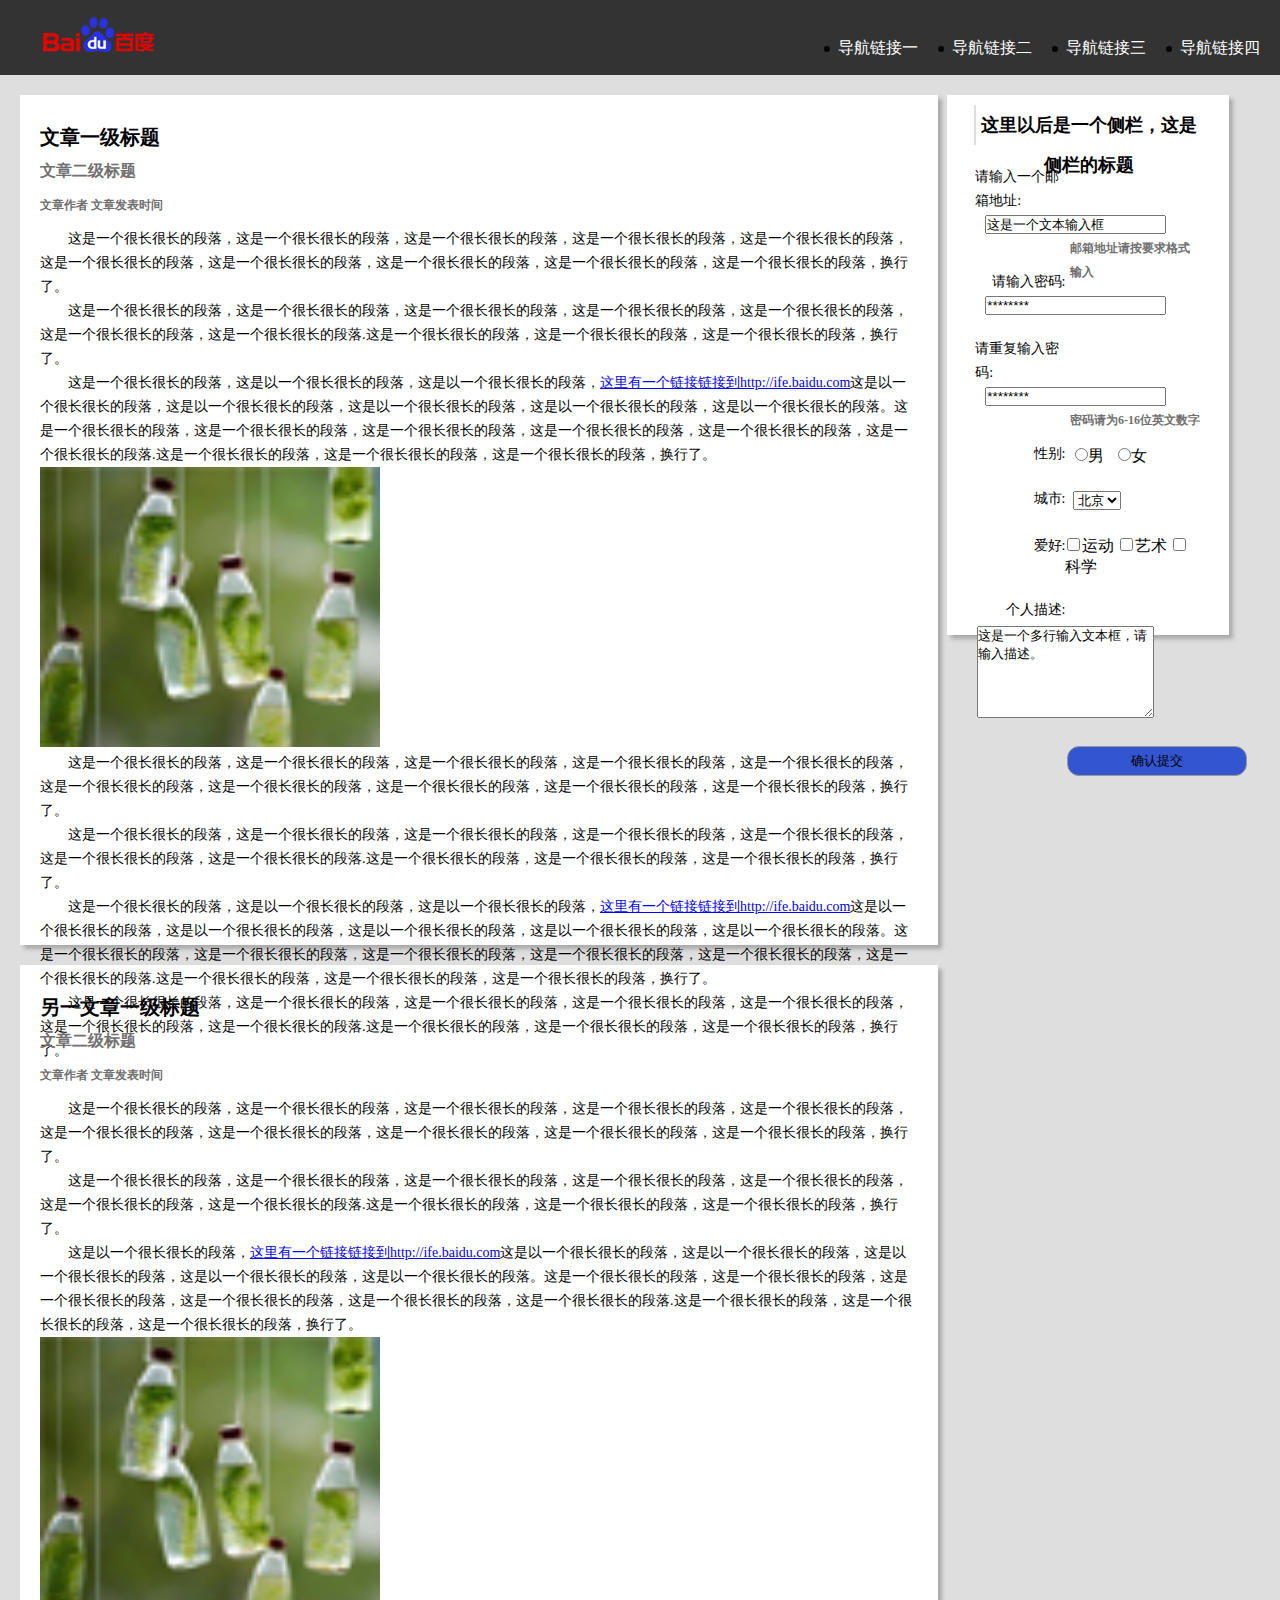
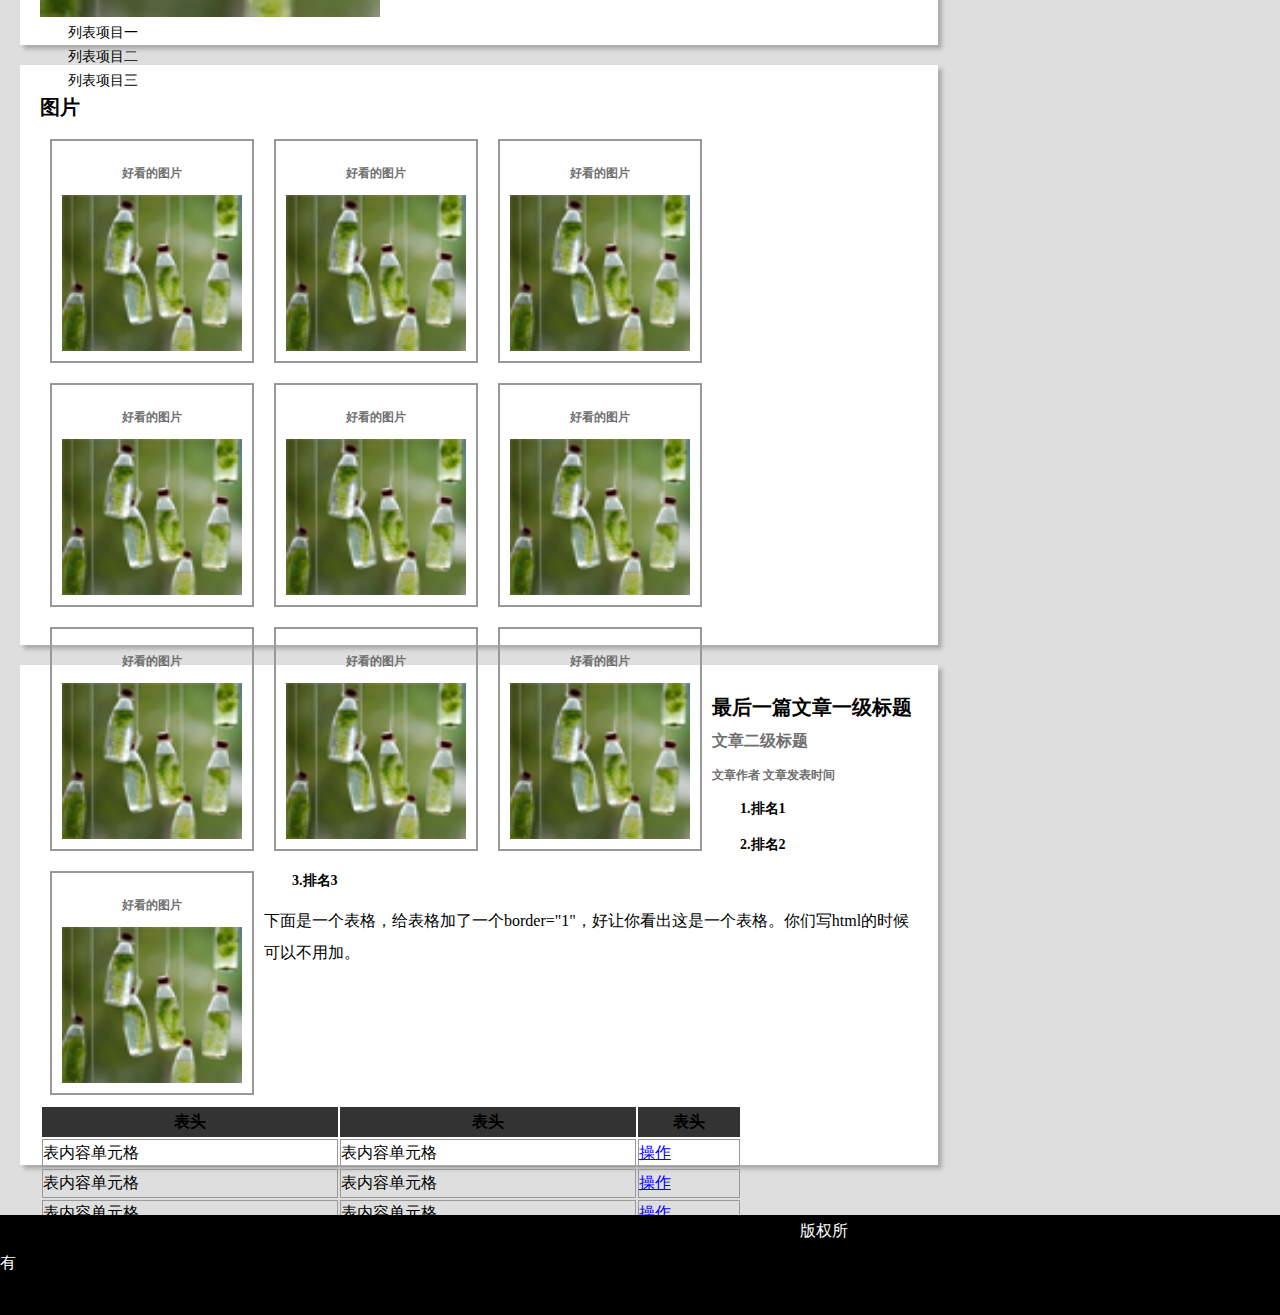
<file: web/task5.html>
<!DOCTYPE html>
<html>

	<head>
		<meta charset="UTF-8">
		<title>零基础HTML及CSS编码（二）</title>
		<link rel="stylesheet" type="text/css" href="../css/task5.css" />
	</head>

	<body>
		<div class="top">
			<img src="../img/baidu.png" />
			<ul>
				<li>导航链接四</li>
				<div class="point"></div>
				<li>导航链接三</li>
				<div class="point"></div>
				<li>导航链接二</li>
				<div class="point"></div>
				<li>导航链接一</li>
				<div class="point"></div>
			</ul>
		</div>
		<div class="main">
			<div class="left">
				<div class="case1">
					<h1>文章一级标题</h1>
					<h2>文章二级标题</h2>
					<h5>文章作者 文章发表时间</h5>
					<p>这是一个很长很长的段落，这是一个很长很长的段落，这是一个很长很长的段落，这是一个很长很长的段落，这是一个很长很长的段落，这是一个很长很长的段落，这是一个很长很长的段落，这是一个很长很长的段落，这是一个很长很长的段落，这是一个很长很长的段落，换行了。</p>
					<p>这是一个很长很长的段落，这是一个很长很长的段落，这是一个很长很长的段落，这是一个很长很长的段落，这是一个很长很长的段落，这是一个很长很长的段落，这是一个很长很长的段落.这是一个很长很长的段落，这是一个很长很长的段落，这是一个很长很长的段落，换行了。</p>
					<p>这是一个很长很长的段落，这是以一个很长很长的段落，这是以一个很长很长的段落，<a href="#">这里有一个链接链接到http://ife.baidu.com</a>这是以一个很长很长的段落，这是以一个很长很长的段落，这是以一个很长很长的段落，这是以一个很长很长的段落，这是以一个很长很长的段落。这是一个很长很长的段落，这是一个很长很长的段落，这是一个很长很长的段落，这是一个很长很长的段落，这是一个很长很长的段落，这是一个很长很长的段落.这是一个很长很长的段落，这是一个很长很长的段落，这是一个很长很长的段落，换行了。</p>
					<img src="../img/lo.jpg" />
					<p>这是一个很长很长的段落，这是一个很长很长的段落，这是一个很长很长的段落，这是一个很长很长的段落，这是一个很长很长的段落，这是一个很长很长的段落，这是一个很长很长的段落，这是一个很长很长的段落，这是一个很长很长的段落，这是一个很长很长的段落，换行了。</p>
					<p>这是一个很长很长的段落，这是一个很长很长的段落，这是一个很长很长的段落，这是一个很长很长的段落，这是一个很长很长的段落，这是一个很长很长的段落，这是一个很长很长的段落.这是一个很长很长的段落，这是一个很长很长的段落，这是一个很长很长的段落，换行了。</p>
					<p>这是一个很长很长的段落，这是以一个很长很长的段落，这是以一个很长很长的段落，<a href="#">这里有一个链接链接到http://ife.baidu.com</a>这是以一个很长很长的段落，这是以一个很长很长的段落，这是以一个很长很长的段落，这是以一个很长很长的段落，这是以一个很长很长的段落。这是一个很长很长的段落，这是一个很长很长的段落，这是一个很长很长的段落，这是一个很长很长的段落，这是一个很长很长的段落，这是一个很长很长的段落.这是一个很长很长的段落，这是一个很长很长的段落，这是一个很长很长的段落，换行了。</p>
					<p>这是一个很长很长的段落，这是一个很长很长的段落，这是一个很长很长的段落，这是一个很长很长的段落，这是一个很长很长的段落，这是一个很长很长的段落，这是一个很长很长的段落.这是一个很长很长的段落，这是一个很长很长的段落，这是一个很长很长的段落，换行了。</p>

				</div>
				<div class="case1 height1">
					<h1>另一文章一级标题</h1>
					<h2>文章二级标题</h2>
					<h5>文章作者 文章发表时间</h5>
					<p>这是一个很长很长的段落，这是一个很长很长的段落，这是一个很长很长的段落，这是一个很长很长的段落，这是一个很长很长的段落，这是一个很长很长的段落，这是一个很长很长的段落，这是一个很长很长的段落，这是一个很长很长的段落，这是一个很长很长的段落，换行了。</p>
					<p>这是一个很长很长的段落，这是一个很长很长的段落，这是一个很长很长的段落，这是一个很长很长的段落，这是一个很长很长的段落，这是一个很长很长的段落，这是一个很长很长的段落.这是一个很长很长的段落，这是一个很长很长的段落，这是一个很长很长的段落，换行了。</p>
					<p>这是以一个很长很长的段落，<a href="#">这里有一个链接链接到http://ife.baidu.com</a>这是以一个很长很长的段落，这是以一个很长很长的段落，这是以一个很长很长的段落，这是以一个很长很长的段落，这是以一个很长很长的段落。这是一个很长很长的段落，这是一个很长很长的段落，这是一个很长很长的段落，这是一个很长很长的段落，这是一个很长很长的段落，这是一个很长很长的段落.这是一个很长很长的段落，这是一个很长很长的段落，这是一个很长很长的段落，换行了。</p>
					<img src="../img/lo.jpg" />
					<p>列表项目一</p>
					<p>列表项目二</p>
					<p>列表项目三</p>
				</div>
				<div class="case1 height2">
					<h1>图片</h1>
					<div class="picture">
						<h5>好看的图片</h5><img src=" ../img/lo.jpg" /></div>
					<div class="picture">
						<h5>好看的图片</h5><img src=" ../img/lo.jpg" /></div>
					<div class="picture">
						<h5>好看的图片</h5><img src=" ../img/lo.jpg" /></div>
					<div class="picture">
						<h5>好看的图片</h5><img src=" ../img/lo.jpg" /></div>
					<div class="picture">
						<h5>好看的图片</h5><img src=" ../img/lo.jpg" /></div>
					<div class="picture">
						<h5>好看的图片</h5><img src=" ../img/lo.jpg" /></div>
					<div class="picture">
						<h5>好看的图片</h5><img src=" ../img/lo.jpg" /></div>
					<div class="picture">
						<h5>好看的图片</h5><img src=" ../img/lo.jpg" /></div>
					<div class="picture">
						<h5>好看的图片</h5><img src=" ../img/lo.jpg" /></div>
					<div class="picture">
						<h5>好看的图片</h5><img src=" ../img/lo.jpg" /></div>
				</div>
				<div class="case1 height3">
					<h1>最后一篇文章一级标题</h1>
					<h2>文章二级标题</h2>
					<h5>文章作者 文章发表时间</h5>
					<p class="word">1.排名1</p>
					<p class="word">2.排名2</p>
					<p class="word">3.排名3</p>
					<span>下面是一个表格，给表格加了一个border="1"，好让你看出这是一个表格。你们写html的时候可以不用加。</span>
					<table>
						<thead>
							<tr>
								<th>表头</th>
								<th>表头</th>
								<th>表头</th>
							</tr>
						</thead>
						<tbody>
							<tr>
								<td>表内容单元格</td>
								<td>表内容单元格</td>
								<td><a href="#">操作</a></td>
							</tr>
							<tr>
								<td>表内容单元格</td>
								<td>表内容单元格</td>
								<td><a href="#">操作</a></td>
							</tr>
							<tr>
								<td>表内容单元格</td>
								<td>表内容单元格</td>
								<td><a href="#">操作</a></td>
							</tr>
							<tr>
								<td>表内容单元格</td>
								<td>表内容单元格</td>
								<td><a href="#">操作</a></td>
							</tr>
						</tbody>
						<tfoot>
							<tr>
								<td>总计</td>
								<td colspan="2">1000</td>
							</tr>
						</tfoot>
					</table>
				</div>
			</div>
			<div class="right">
				<div class="side">
					<div class="title">
						<h1>这里以后是一个侧栏，这是侧栏的标题</h1></div>
					<div class="line">
						<div class="line-left">
							<p>请输入一个邮箱地址:</p>
						</div>
						<input type="text" value="这是一个文本输入框" />
						<div class="mark">
							<h5>邮箱地址请按要求格式输入</h5></div>
					</div>
					<div class="line">
						<div class="line-left empty">
							<p>请输入密码:</p>
						</div>
						<input type="text" value="********" />
					</div>
					<div class="line">
						<div class="line-left">
							<p>请重复输入密码:</p>
						</div>
						<input type="text" value="********" />
						<div class="mark">
							<h5>密码请为6-16位英文数字</h5></div>
					</div>
					<div class="line">
						<div class="line-left empty">
							<p>性别:</p>
						</div>
						<form>
							<input class="sex" type="radio" name="sex" value="男" /> 男
							<input class="sex" type="radio" name="sex" value="女" /> 女
						</form>
					</div>
					<div class="line">
						<div class="line-left">
							<p>城市:</p>
						</div>
						<form>
							<select class="citys">
								<option value="北京">北京</option>
								<option value="上海">上海</option>
								<option value="广州">广州</option>
							</select>
						</form>
					</div>
					<div class="line">
						<div class="line-left">
							<p>爱好:</p>
						</div>
						<form>
							<input class="hobby" type="checkbox" />运动
							<input class="hobby" type="checkbox" />艺术
							<input class="hobby" type="checkbox" /> 科学
						</form>
					</div>
					<div class="line">
						<div class="line-left">
							<p>个人描述:</p>
						</div>
						<textarea class="hobby" rows="6" cols="20">这是一个多行输入文本框，请输入描述。</textarea>			
					</div>
					<input class="button" type="button" value="确认提交" />
				</div>
			</div>
		</div>
		<div class="bottom">
			<span>版权所有</span>
		</div>
	</body>

</html>
</file>
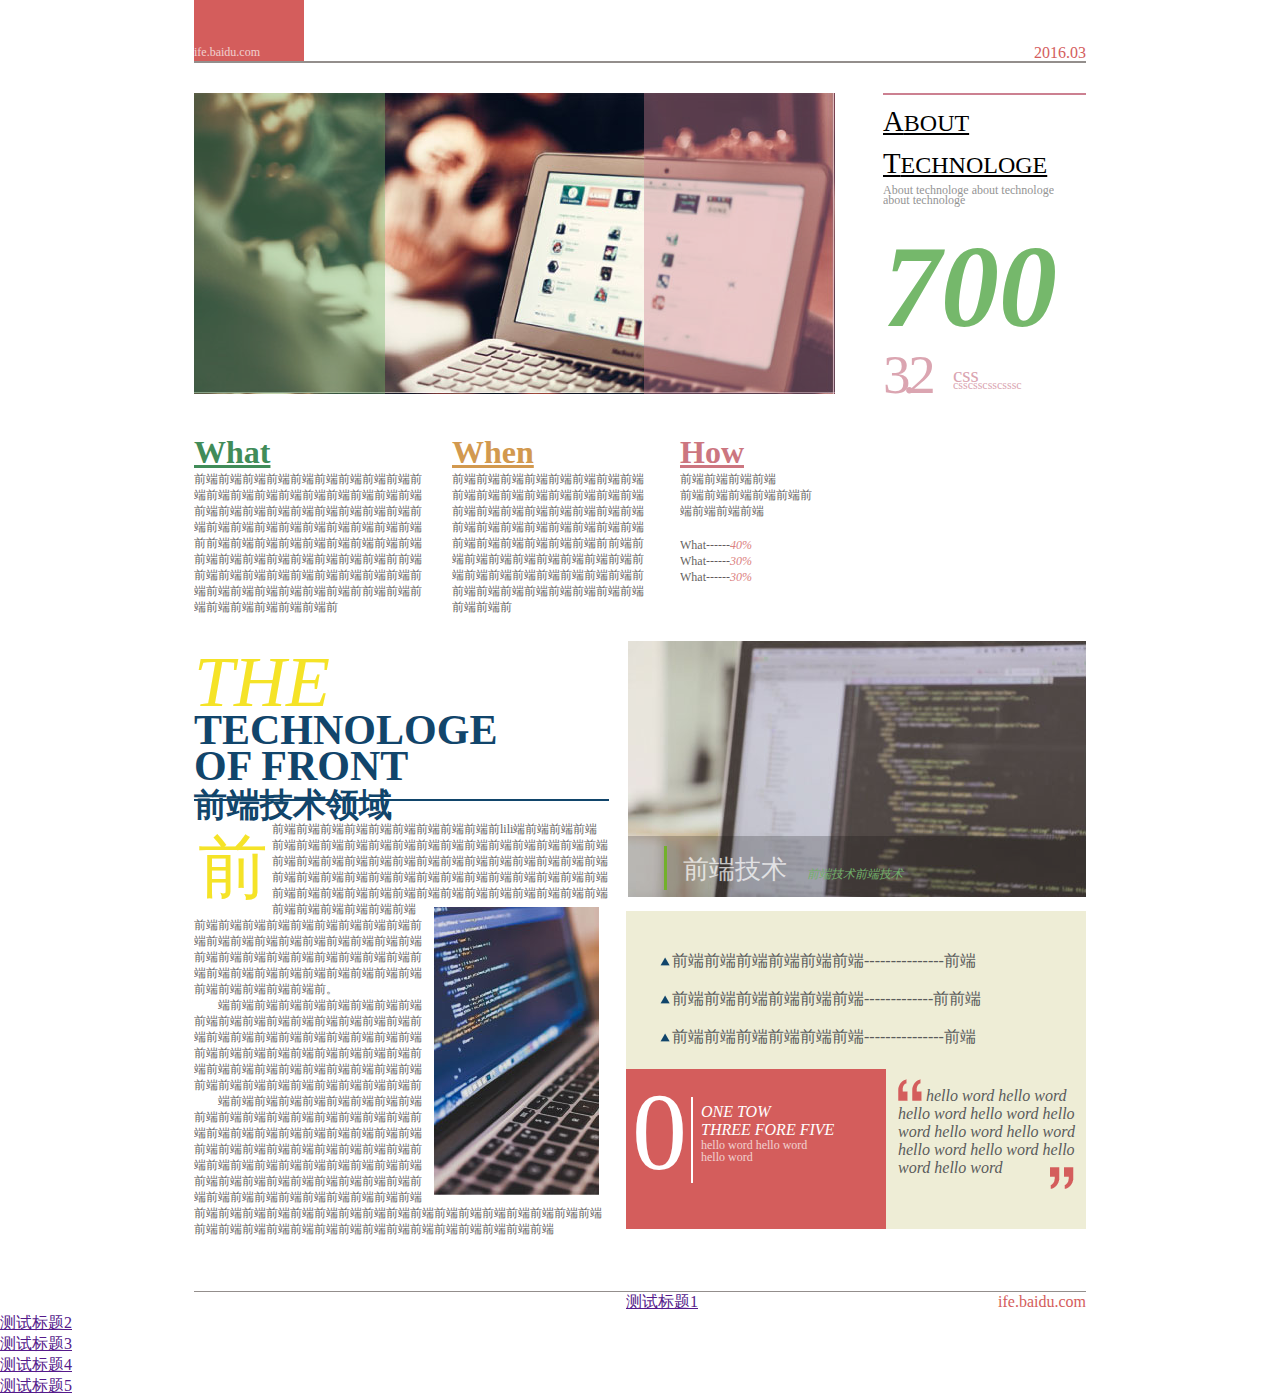
<file: web/task6.html>
<!DOCTYPE html>
<html>
	<head>
		<meta charset="UTF-8">
		<title>模拟报纸排版</title>
		<link rel="stylesheet" href="../css/task6.css" type="text/css" />
	</head>

	<body>
		<div class="main">
			<div class="header">
				<div class="url">
					<p>ife.baidu.com</p>
				</div>
				<time>2016.03</time>
			</div>
			<!-- 这里的布局结构命名你可以按区域来划分，
				比如这里你想表达的是内容的上部分，其实这里我们可以把这个区域看作是个banner区域，
				然后你就不用使用container-top的名称了，这里就使用banner,表示了整个区域，
				然后后面的pic,content加上前缀：banner-pic,banner-content类似的,按区域划分来命名，防止后面的命名冲突（pic，content后面想用就不能用了，除了加权值） ex:-->
			<!-- 新添内容 -->
			<div class="banner">	<!-- 实际中模块是分的很开的，所以不一定用banner哈，一个单词能代表这个模块的 -->
				<div class="banner-content">
					<div class="banner-pic">	<!-- 这里按规则来说应该是写成banner-content-pic，但是写法太长，css名称长了会导致可读性很差，所以我们能省就省，区域是对的就OK -->
						<div></div>
						<div></div>
					</div>
					<!-- /.banner-pic -->
					<div class="banner-article">
						<div class="banner-item banner-item-1">	
						<!-- 这里的banner-item是这几个小模块的公共样式，然后banner-item1这些当然就是为了定义它子元素不同标题颜色的，
						css(
							.banner-item-1>h3{} 
							.banner-item-2>h3{} 
							.banner-item-3>h3{}
						) 
						比你那种定义方式要好点噢  嘿嘿
						提高了css的可读性
						-->
							<h3></h3>
							<p></p>
						</div>
						<!-- /.banner-item banner-item-1 -->
						<div class="banner-item banner-item-2">
							<h3></h3>
							<p></p>
						</div>
						<!-- /.banner-item banner-item-2 -->
						<div class="banner-item banner-item-3">
							<h3></h3>
							<p></p>
						</div>
						<!-- /.banner-item banner-item-3 -->
					</div>
					<!-- /.banner-article -->
				</div>
				<!-- /.banner-content -->
				<div class="banner-side"><!-- 这里面没什么了 --></div>
				<!-- /.banner-side -->
			</div>
			<!-- /.banner -->
			<!-- ./新添内容 -->

			<div class="container-top">		
				<div class="content">
					<div class="pic">
						<div></div>
						<div></div>
					</div>
					<div class="article">
						<div>
							<h1 class="color-what">What</h1>	
							<!-- 这里不要使用h1,因为h1 一个页面只能出现一个(html语义化)，我们可以用h3, 如上我写的。
							这里也不要使用color-what了，这样一个一个命名麻烦，-->
							<p>前端前端前端前端前端前端前端前端前端前端前端前端前端前端前端前端前端前端前端前端前端前端前端前端前端前端前端前端前端前端前端前端前端前端前端前端前端前端前前端前端前端前端前端前端前端前端前端前端前端前端前端前端前端前端前端前前端前端前端前端前端前端前端前端前端前端前端前端前端前端前端前端前端前前端前端前端前端前端前端前端前端前</p>
						</div>
						<div>
							<h1 class="color-when">When</h1>
							<p>前端前端前端前端前端前端前端前端前端前端前端前端前端前端前端前端前端前端前端前端前端前端前端前端前端前端前端前端前端前端前端前端前端前端前端前端前端前端前前端前端前端前端前端前端前端前端前端前端前端前端前端前端前端前端前端前前端前端前端前端前端前端前端前端前端前端前</p>
						</div>
						<div>
							<h1 class="color-how">How</h1>
							<p>前端前端前端前端<br>前端前端前端前端前端前<br>端前端前端前端</p>
							<br>
							<p>What------<i>40%</i></p>
							<p>What------<i>30%</i></p>
							<p>What------<i>30%</i></p>
						</div>
					</div>
				</div>
				<!-- 这里我们就命名成banner-side就行了，因为右边没内容了 -->
				<div class="title-top">
					<h1><big>A</big>BOUT</h1>   <!-- 不要用h1噢，h1用在主标题的位置 -->
					<h1><big>T</big>ECHNOLOGE</h1>
					<p>About technologe about technologe</p>
					<p>about technologe</p>
					<i>700</i>
					<div class="title-top-remark">
						<p>3.2</p>
						<p>css</p>
						<p>csscsscsscsssc</p>
					</div>
				</div>
			</div>
			<!-- 这里是下面的区域，我就命名成news了哈，你也可以用你觉得合适的单词，原谅我的英语不好 -_-
				以区域命名，然后第二层，第三层...再以区域命名。
				如下，news-content,news-desc(描述,我觉得有更好的单词替代desc)
			 -->
			<!-- 新添内容 -->
			<div class="news">
				<div class="news-content">
					<div class="news-title"></div>	
					<!-- 你写这里，感觉到了title的使用频率了吧，
						你看我的，加上前缀，大胆的写上title,嘿嘿 -->
					<!-- /.news-title -->
					<div class="news-content"></div>
					<!-- /.news-content -->
				</div>
				<!-- /.news-content -->
				<div class="news-desc">
					<!-- 这里面就和前面类似了 -->
				</div>
				<!-- /.news-desc -->
			</div>
			<!-- /.news -->
			<!-- ./新添内容 -->

			<div class="container-down">
				<div class="content-left">
					<div class="title-down">
						<i>THE</i>
						<h1>TECHNOLOGE<br>
		    			      OF FRONT
		    			<br><small>前端技术领域</small></h1>
					</div>
					<div class="article-down">
						<h1>前</h1>
						<p>前端前端前端前端前端前端前端前端前端前lili端前端前端前端前端前端前端前端前端前端前端前端前端前端前端前端前端前端前端前端前端前端前端前端前端前端前端前端前端前端前端前端前端前端前端前端前端前端前端前端前端前端前端前端前端前端前端前端前端前端前端前端前端前端前端前端前端前端前端前端</p>
						<img src="../img/2.jpg" />
						<p>前端前端前端前端前端前端前端前端前端前端前端前端前端前端前端前端前端前端前端前端前端前端前端前端前端前端前端前端前端前端前端前端前端前端前端前端前端前端前端前端前端前端前端前端前端前端前端前端前端前。</p>
						<p class="indent">端前端前端前端前端前端前端前端前端前端前端前端前端前端前端前端前端前端前端前端前端前端前端前端前端前端前端前端前端前端前端前端前端前端前端前端前端前端前端前端前端前端前端前端前端前端前端前端前端前端前端前端前端前端前端前端前</p>
						<p class="indent">端前端前端前端前端前端前端前端前端前端前端前端前端前端前端前端前端前端前端前端前端前端前端前端前端前端前端前端前端前端前端前端前端前端前端前端前端前端前端前端前端前端前端前端前端前端前端前端前端前端前端前端前端前端前端前端前端前端前端前端前端前端前端前端前端前端前端前端前端前端前端前端前端前端前端前端前端前端前端前端前端前端前端前端前端前端前端前端前端前端前端前端前端前端前端前端前端前端</p>
					</div>
				</div>
				<div class="content-right">
					<div class="case">

						<div class="instruction">
							<div>
								<p>前端技术</p>
								<i>前端技术前端技术</i>
							</div>
						</div>
					</div>
					<div class="corner">
						<ul>
							<div class="cata">
								<li>前端前端前端前端前端前端---------------前端</li>
							</div>
							<div class="cata">
								<li>前端前端前端前端前端前端-------------前前端</li>
							</div>
							<div class="cata">
								<li>前端前端前端前端前端前端---------------前端</li>
							</div>
						</ul>
						<div class="corner-left">
							<h1>0</h1>
							<div></div>
							<i>ONE TOW<br>THREE FORE FIVE</i>		 
							<!-- br标签写错了噢 (-_-) ,我给你改过来了，这两种方式都可以-->    				
							<p>hello word hello word <br />hello word</p>

						</div>
						<div class="corner-right">
							<img src="../img/up.png" />
							<img src="../img/up.png" />
							<i>hello word hello word hello word hello word hello word hello word hello word hello word hello word hello word hello word</i>
							<img src="../img/down.png" />
							<img src="../img/down.png" />
						</div>
					</div>

				</div>
				<span>ife.baidu.com</span>
			</div>
		</div>
	</body>
	
</html>
<!-- 最后你看到我的div里面都有注释这些，
其实我是用zen coding的写法，sublime里面插件叫做 emmet,
你可以看看hbuilder有没有这个插件
比如：
	div.box>div.box-content+div.box-side|c   （写完一按tab键，就生成代码，如下：） -->
	<div class="box">
		<div class="box-content"></div>
		<!-- /.box-content -->
		<div class="box-side"></div>
		<!-- /.box-side -->
	</div>
	<!-- /.box -->

<!-- 这里div.box就是加上一个class为box,
div#box，就是加上id咯，
> 代表写他的后代元素，+ 兄弟元素 
|c  代表加上注释，这样有逼格
so easy 吧！，
我要放大招了哈
-->

<div class="box">
	<ul>
		<li class="box-item box-item-1"><a href="">测试标题1</a></li>
		<!-- /.box-item box-item-1 -->
		<li class="box-item box-item-2"><a href="">测试标题2</a></li>
		<!-- /.box-item box-item-2 -->
		<li class="box-item box-item-3"><a href="">测试标题3</a></li>
		<!-- /.box-item box-item-3 -->
		<li class="box-item box-item-4"><a href="">测试标题4</a></li>
		<!-- /.box-item box-item-4 -->
		<li class="box-item box-item-5"><a href="">测试标题5</a></li>
		<!-- /.box-item box-item-5 -->
	</ul>
</div>
<!-- /.box -->
<!-- 上面是不是很多，
但是下面这一句话，就能生成下面的代码，简单吧，比直接写快吧。

div.box>ul>li.box-item.box-item-$*5>a{测试标题$}|c 

box-item-$ ,这个 $ 会自动根据个数，生成 1，2，3，4，5
*5  代表重复5次
{}  代表里面内容是什么
-->


<!-- 核心内容就这些，
其他的你可以去网上看看教程 -->
</file>
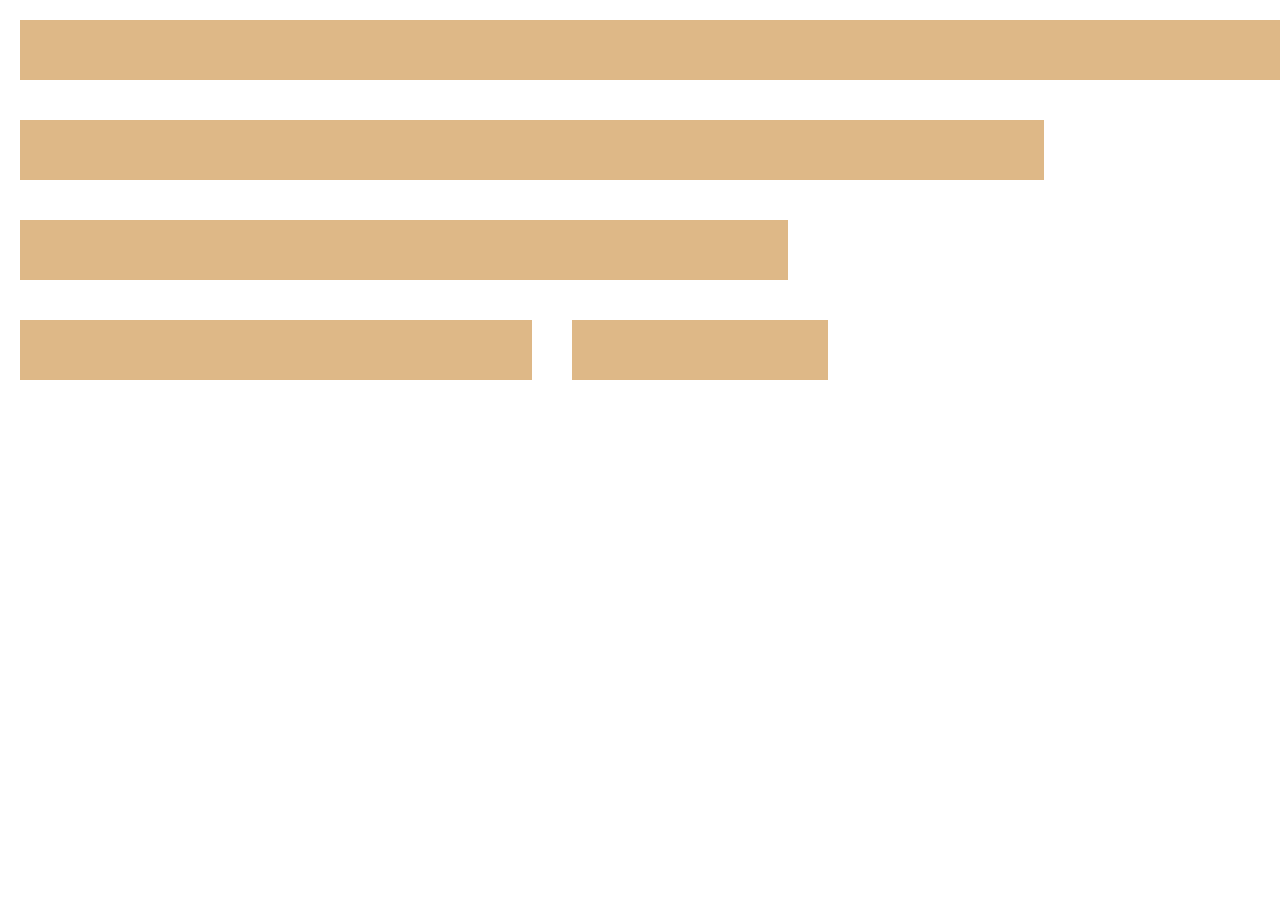
<file: web/task8.html>
<!DOCTYPE html>
<html>
	<head>
		<meta charset="UTF-8">
		<title>响应式网格布局</title>
		<link rel="stylesheet" href="../css/task8.css" />
	</head>
	<body>
		<div class="case">
			<div id="col-md-6 col-sm-1"></div>
			<div class="col-md-5 col-sm-2"></div>
			<div class="col-md-4 col-sm-3"></div>
			<div class="col-md-3 col-sm-4"></div>
			<div class="col-md-2 col-sm-5"></div>
			<div class="col-md-1 col-sm-6"></div>
		</div>
	</body>
</html>
</file>
<file: NaNa/css/style.css>
body {
 	color: #5a5a5a;
 	font-family: "微软雅黑";
 }
 
 li {
 	list-style: none;
 }
 
 .modal-content {
 	padding: 20px 100px;
 }
 
 .input-group {
 	padding: 24px 0;
 }
 
 .verify {
 	padding: 0;
 }
 /*index*/
 
 .summary {
 	padding-top: 90px;
 }
 
 .brand {
 	font-size: 12px;
 }
 
 .brand big {
 	font-size: 26px;
 }
 
 .title-one {
 	font-size: 24px;
 	color: #666;
 }
 
 .title-second {
 	font-size: 22px;
 	color: #666;
 }
 
 .disable {
 	background: #F5F5F5;
 }
 
 .banner {
 	font-size: 26px;
 	padding: 120px 70px;
 	line-height: 60px;
 }
 
 .bottom {
 	margin: 40px auto 20px auto;
 	text-align: center;
 	font-size: 16px;
 }
 
 .bottom ul {
 	margin-bottom: 20px;
 }
 
 .bottom ul li {
 	display: inline-block;
 	border-right: 1px solid #D5D5D5;
 	padding: 0 20px;
 }
 
 .bottom ul li:last-child {
 	border: none;
 }
 
 .qq {
 	position: fixed;
 	top: 40%;
 	right: 20px;
 }
 
 .wechat {
 	position: fixed;
 	top: 80%;
 	right: 20px;
 }
 /*about us*/
 
 .place-down {
 	margin-bottom: 40px;
 }
 
 .indent {
 	text-indent: 4em;
 }
 
 .content h2,
 .row h2 {
 	line-height: 50px;
 }
 
 .content p {
 	font-size: 18px;
 }
 /*rejester*/
 .re-content {
 	padding: 30px 10px;
 	margin-bottom: 80px;
 }
 
 .re-content h2 {
 	margin-bottom: 30px;
 }
 
 .re-content p {
 	text-indent: 2em;
 	font-size: 16px;
 	line-height: 24px;
 }
 .experience-bar {
 	height: 600px;
 	width: 320px;
 	background: #999;
 	padding-top: 40px;
 	padding-left: 0;
 	margin-top: 40px;
 	position: relative;
 }
 
 .experience-bar a {
 	color: #fff;
 	font-size: 16px;
 }
 
 .experience-bar span {
 	width: 100%;
 	height: 50px;
 	display: block;
 	background: #2185d0;
 	line-height: 50px;
 	position: absolute;
 	bottom: 0;
 }
 
 .bg-bag {
 	font-size: 26px;
 	color: #fff;
 }
 
 .sm-bar {
 	line-height: 30px;
 	width: 100%;
 	display: block;
 	border-bottom: 1px #fff solid;
 }
 
 .major {
 	background: #40b64b;
 	height: 680px;
 	width: 320px;
 	margin-top: 0;
 	position: relative;
 }
 
 .customization {
 	background: #2990a7;
 }
 
 .icon {
 	position: absolute;
 	bottom: 40px;
 	left: 48%;
 }
 
 .container-bar h1 {
 	line-height: 80px;
 }
 
 .navbar-nav>li>a {
 	line-height: 30px;
 }
 /*service*/
 
 .se-container-bar {
 	width: 400px;
 }
 
 .se-container-bar p {
 	font-size: 16px;
 	
 }
 
 .se-container-bar h1 {
 	line-height: 80px;
 }
 
 .img-box{
 	max-width:564px;
 	width:100%;
 }
  .img-box.img-box-first{
 	max-width:700px;
 	width:100%;
 }
 .line-top-left {
 	width: 280px;
 	height: 50px;
 	border-top: 2px solid #e9eaec;
 	border-right: 2px solid #e9eaec;
 	border-top-right-radius: 30px;
 	margin-top: -30px;
 }
 
 .line-top-right {
 	width: 310px;
 	height: 50px;
 	border-top: 2px solid #e9eaec;
 	border-left: 2px solid #e9eaec;
 	border-top-left-radius: 30px;
 	margin-left: 50%;
 	margin-top: -60px;
 }
 
 .line-bottom-right {
 	width: 310px;
 	height: 50px;
 	border-bottom: 2px solid #e9eaec;
 	border-left: 2px solid #e9eaec;
 	border-bottom-left-radius: 30px;
 	margin-bottom: -62px;
 	margin-left: 50%;
 }
 
 .line-bottom-left {
 	width: 310px;
 	height: 50px;
 	border-bottom: 2px solid #e9eaec;
 	border-right: 2px solid #e9eaec;
 	border-bottom-right-radius: 30px;
 	margin-bottom: -32px;
 }
</file>
<file: css/task12.css>
body{
	padding: 30px;
}
table,tr,td,input,ul,li{
	padding: 0;
	margin: 0;
	font-family:"微软雅黑";
}
.table{
	text-align:left;
}
.table th{
	background: #000;
	color: #fff;
    font-weight: normal;
}
.table tr:nth-child(odd){
	background: #ddd;
}
.table-mark{
	color: #ff0000;
}
.input{
	width: 100px;
	margin: 20px auto;
	transition: all .4s;
	-ms-transition: all .4s;
	-moz-transition: all .4s;
	-webkit-transition: all .4s;
}
.input:focus{
	width: 200px;
}
.banner{
    width: 240px;
	position:absolute;
    overflow:hidden;
}
.banner input{
	display: none;
}
.banner ul{
	width:300%;
	position: relative;
	animation:turn-first 8s infinite;
    -moz-animation:turn-first 8s infinite; 
    -webkit-animation:turn-first 8s infinite; 
    -o-animation:turn-first 8s infinite; 
}
.banner ul li{
	width: 240px;
	height: 100px;
	float: left;
	display: inline-block;
	
}
.banner li:first-child{
	background: #cd0000;
}
.banner li:nth-child(2){
	background:#00c74c;
}
.banner li:last-child{
	background: #eb6100;
}
.banner-key{
	position: absolute;
    bottom: 0;
    right: 0;
}
.banner-key label{
    width: 20px;
    height:20px;
    color: #fff;
    background: rgba(225,225,225,.4);
    cursor: pointer;
    text-align: center;
    display: inline-block;
}
#img-first:checked~ul{
	animation:turn-first 8s infinite;
    -moz-animation:turn-first 8s infinite; 
    -webkit-animation:turn-first 8s infinite; 
    -o-animation:turn-first 8s infinite; 
}
#img-second:checked~ul{
	animation:turn-second 8s infinite;
    -moz-animation:turn-second 8s infinite; 
    -webkit-animation:turn-second 8s infinite; 
    -o-animation:turn-second 8s infinite; 
}
#img-third:checked~ul{
	animation:turn-third 8s infinite;
    -moz-animation:turn-third 8s infinite; 
    -webkit-animation:turn-third 8s infinite; 
    -o-animation:turn-third 8s infinite; 
}
@keyframes turn-first{
	0% {left: 0;}
	25%{left:0;}
    33% {left:-100%;}
    59%{left:-100%;}
    64%{left:-200%;}
    90%{left:-200%;}
    100%{left:0;} 
}
@keyframes turn-second{
	0% {left: -100%;}
	25%{left:-100%;}
    33% {left:-200%;}
    59%{left:-200%;}
    64%{left:0;}
    90%{left:0;}
    100%{left:-100%;} 
}
@keyframes turn-third{
	0% {left: -200%;}
	25%{left:-200%;}
    33% {left:0;}
    59%{left:0;}
    64%{left:-100%;}
    90%{left:-100%;}
    100%{left:-200%;} 
}
@-moz-keyframes turn-first{
	0% {left: 0;}
	25%{left:0;}
    33% {left:-100%;}
    59%{left:-100%;}
    64%{left:-200%;}
    90%{left:-200%;}
    100%{left:0;} 
}
@-moz-keyframes turn-second{
	0% {left: -100%;}
	25%{left:-100%;}
    33% {left:-200%;}
    59%{left:-200%;}
    64%{left:0;}
    90%{left:0;}
    100%{left:-100%;} 
}
@-moz-keyframes turn-third{
	0% {left: -200%;}
	25%{left:-200%;}
    33% {left:0;}
    59%{left:0;}
    64%{left:-100%;}
    90%{left:-100%;}
    100%{left:-200%;} 
}
@-webkit-keyframes turn-first{
	0% {left: 0;}
	25%{left:0;}
    33% {left:-100%;}
    59%{left:-100%;}
    64%{left:-200%;}
    90%{left:-200%;}
    100%{left:0;} 
}
@-webkit-keyframes turn-second{
	0% {left: -100%;}
	25%{left:-100%;}
    33% {left:-200%;}
    59%{left:-200%;}
    64%{left:0;}
    90%{left:0;}
    100%{left:-100%;} 
}
@-webkit-keyframes turn-third{
	0% {left: -200%;}
	25%{left:-200%;}
    33% {left:0;}
    59%{left:0;}
    64%{left:-100%;}
    90%{left:-100%;}
    100%{left:-200%;} 
}
@-o-keyframes turn-first{
	0% {left: 0;}
	25%{left:0;}
    33% {left:-100%;}
    59%{left:-100%;}
    64%{left:-200%;}
    90%{left:-200%;}
    100%{left:0;} 
}
@-o-keyframes turn-second{
	0% {oleft: -100%;}
	25%{left:-100%;}
    33% {left:-200%;}
    59%{left:-200%;}
    64%{left:0;}
    90%{left:0;}
    100%{left:-100%;} 
}
@-o-keyframes turn-third{
	0% {left: -200%;}
	25%{left:-200%;}
    33% {left:0;}
    59%{left:0;}
    64%{left:-100%;}
    90%{left:-100%;}
    100%{left:-200%;} 
}
</file>
<file: css/task3.css>
.main{
	background: #ddd;
	border: 1px solid #999;
	padding: 20px;
	overflow: auto;
}
.left{
	padding: 20px;
	background: white;
	border: 1px solid #999;
	width: 180px;
	float: left;
}
.left img{
	width: 80px;
	height: 80px;
	float: left;
	margin-right: 20px;
}
.right{
	width: 80px;
	background: #ddd;
	border: 1px #999 solid;
	padding: 20px;
	background: white;
	float: right;
}
.right img{
	margin-bottom: 20px;
}
.center{
	background: white;
	padding: 20px;
	border: 1px solid #999;
	margin-left: 240px;
	margin-right: 140px;
}
// #imges{
// 	margin-bottom:0;
// }
/*试试这种方式，就不用去定义html结构了   了解一下 :first-child,:last-child,:nth-child(n) 这几个选择器*/
.right img:last-child{
	margin-bottom:0;
}


/* 	整体实现的思路不错，比我的实现方式更省代码，
 * 试试将主要内容放在最开始（这样会利于SEO优化，实际中一般是这样），
 *	这样做之后你就可以看看圣杯布局，和双翼布局 
 * */
</file>
<file: css/task4.css>
.main{
	width: 400px;
	height: 200px;
	background: #ccc;
	position:absolute;
	top:50%;
	left:50%;
	margin-top: -100px;
	margin-left: -200px;
	/*可以试试我下面这种方式，这在不确定高度的时候，是一种很好的居中方式*/
	// -webkit-transform:translate(-50%,-50%);
	//    -moz-transform:translate(-50%,-50%);
	// 		transform:translate(-50%,-50%);
	overflow: hidden;
}
.top-left,
.right-bottom{
	width: 100px;
	height: 100px;
	border-radius: 50px;
	background: #fc0;	
}
.top-left{
	position: absolute;
	top: -50px;
	left: -50px;
}
.right-bottom{
	position: absolute;
	right: -50px;
	bottom: -50px;
}
</file>
<file: css/task5.css>
* {
	margin: 0;
	padding: 0;
}

/*这种代码复用的方式，利用的不错*/
h1,
h2,
h5,
p {
	font-family: "微软雅黑";
	line-height: 24px;
}

h1 {
	font-size: 20px;
	margin: 10px 0;
}

h2 {
	font-size: 16px;
	margin: 10px 0;
	color: #707070;
}

h5 {
	font-size: 12px;
	color: #707070;
	margin: 10px 0;
}

p {
	font-size: 14px;
	text-indent: 2em;
}

a:link,
a:visited,
a:hover,
a:active {
	text-decoration: underline;
	color: blue;
}

span {
	line-height: 32px;
}
/*	命名的话，头部用header ,左边如果是  
 *  内容就用container,包裹里面的小块内容可以用content , 右边是侧边栏就用 side，底部 footer ，导航 nav ,或者 navigation
 * 	你如果用left,right这些，别人可能就不能清楚的知道含义
 *	
 **/
.left {
	width: 98%;
	float: left;
	height: 2000px;
	margin: 20px;
}

.top {
	height: 75px;
	background: #333;
}

.top img {
	margin-left: 38px;
	float: left;
}

.top ul li {
	float: right;
	margin-right: 20px;
	margin-top: 38px;
	color: white;
	list-style-type: none;
}

.top ul li:hover {
	color: #999;
	cursor: pointer;
}

.point {
	width: 6px;
	height: 6px;
	border-radius: 25px;
	float: right;
	background: black;
	margin-top: 46px;
	margin-right: 8px;
}

.main {
	background: #dedede;
	width: 100%;
	height: 2740px;
	overflow: auto;
	position: relative;
}
/*还有少用1，2，3这种方式。可以定义一个主类  然后用  :nth-child(n)，或者first,last*/
.case1 {
	width: 70%;
	height: 810px;
	background: white;
	box-shadow: 4px 4px 4px #aaa;
	-webkit-box-shadow: 4px 4px 4px #aaa;
	-moz-box-shadow: 4px 4px 4px #aaa;
	padding: 20px;
	margin-bottom: 20px;
}

.height1 {
	height: 640px;
}

.height2 {
	height: 540px
}

.height3 {
	height: 460px
}

.case1 img {
	width: 340px;
	height: 280px;
}

.picture {
	padding: 10px;
	width: 180px;
	height: 200px;
	border: 2px #999 solid;
	float: left;
	margin: 10px;
}

.picture h5 {
	text-align: center;
}

.picture img {
	width: 180px;
	height: 156px;
}

table {
	width: 80%;
	height: 180px;
}

th {
	background: #333;
	height: 30px;
}

tfoot {
	background: #999;
}

td {
	border: 1px solid #999;
}

.word {
	font-weight: bold;
	margin-bottom: 12px;
}

.right {
	float: right;
	width: 20%;
	height: 600px;
}

.side {
	width: 22%;
	height: 540px;
	background: white;
	box-shadow: 4px 4px 4px #aaa;
	position: absolute;
	top: 20px;
	left: 74%;
}

.title {
	border-left: 2px solid #DEDEDE;
	height: 40px;
	width: 80%;
	margin: 0 auto;
}

.title h1 {
	font-size: 18px;
	text-align: center;
	line-height: 40px;
}

.line {
	width: 80%;
	margin: 20px auto
}

.line-left {
	width: 40%;
	float: left;
}

.line-left p {
	text-indent: 0;
	float: right;
}

input {
	margin: 2px 10px;
	outline: none;	/*这个能去掉chrome 默认的边框线*/
}

.line .mark {
	width: 58%;
	float: right;
	margin-top: -10px;
}

.empty {
	margin-top: 14px;
}

.sex {
	margin-top: 6px;
	margin-right: -4px;
}

.citys {
	margin: 4px 8px;
}

.hobby {
	margin: 4px 2px;
}

.button {
	background: #3355d0;
	width: 180px;
	height: 30px;
	border: 1px #999 solid;
	/*可以加上 webkit*/
	-webkit-border-radius:12px;
	  -moz-border-radius: 12px;
		   border-radius: 12px;
	margin: 0 120px;
}

.bottom {
	height: 100px;
	width: 100%;
	background: black;
}

.bottom span {
	color: white;
	margin: 0 800px;
}
</file>
<file: css/task6.css>
* {
	margin: 0;
	padding: 0;
}

p {
	font-family: "黑体";
	font-size: 12px;
	color: #231815;
	opacity: 0.7;
	line-height: 16px;
}

li {
	list-style: none;
}

h1 {
	font-family: "微软雅黑";　/*这里可以直接提到ｂｏｄｙ，主字体是什么样，要用黑体的地方加上黑体，然后又能省两句代码*/
	font-size: 16px;
	text-decoration: underline;
}

.header {
	width: 892px;
	height: 61px;
	border-bottom: 2px solid #938e8c;
	margin: 0 auto;
}

.header div {
	background: #d45d5c;
	width: 110px;
	height: 61px;
	float: left;
}

time,
.header p {
	padding-top: 44px;
}

.header p {
	color: white;　/*＃ｃｃｃ　个人感觉好写一点，嘿嘿*/
}

time {
	float: right;
	color: #D45D5C;
}

.container-top {
	width: 892px;
	height: 548px;
	margin: 0 auto;
	padding-top: 30px;
}

.content {
	float: left;
}

.pic {
	width: 641px;
	height: 301px;
	background: url(../img/9k=.jpg);
}

.pic div {
	width: 191px;
	height: 301px;
	opacity: 0.4;
}

.pic div:first-child {
	float: left;
	background: #75b86b;
}

.pic div:last-child {
	float: right;
	background: #cc8091;
}

.article {
	width: 641px;
	margin-top: 40px;
}

.article div {
	float: left;
	margin-right: 28px;
}

.article div:first-child {
	width: 230px;
	float: left;
}

.article div:nth-child(2) {
	width: 200px;
}

.article div:last-child {
	width: 150px;
	margin-right: 0;
}

.article div:last-child p {
	line-height: 16px;
}

.article div:last-child i {
	color: #cd4a48;
}

.color-what {
	color: #418c59;
}

.color-when {
	color: #d2994f;
}

.color-how {
	color: #cc7680;
}

.title-top {
	float: right;
	width: 203px;
	height: 301px;
	border-top: 2px solid #cc8091;
}

.title-top h1 {
	line-height: 40px;
	font-size: 24px;
	font-weight: normal;
}

.title-top h1:first-child {
	margin-top: 6px;
}

.title-top p {
	font-family: "楷体";
	color: #676767;
	line-height: 10px;
}

.title-top i {
	font-size: 116px;
	color: #75b86b;
	font-weight: bold;
	display: block;
	margin: 16px 0;
}

.title-top-remark p:first-child {
	font-size: 55px;
	float: left;
	color: #cc8091;
	letter-spacing: -8px;
}

.title-top-remark p:nth-child(2) {
	font-size: 21px;
	color: #cc8091;
	margin-left: 70px;
}

.title-top-remark p:last-child {
	font-size: 12px;
	color: #cc8091;
	margin-left: 70px;
}

.container-down {
	width: 892px;
	height: 650px;
	margin: 0 auto;
	border-bottom: 1px solid #938e8c;
}

.content-left {
	width: 416px;
	height: 652px;
	float: left;
	margin-right: 16px;
}

.title-down {
	width: 415px;
	height: 158px;
	border-bottom: 2px solid #11456b;
}

.title-down i {
	font-size: 72px;
	color: #f5e327;
	font-family: "黑体";
	float: left;
	margin-right: 24px;
	margin-bottom: -12px;
}

.title-down h1 {
	text-decoration: none;
	font-size: 42px;
	font-family: "黑体";
	color: #11456b;
	line-height: 36px;
	padding-top: 36px;
}

small {
	font-size: 33px;
	padding-top: 16px;
}

.article-down {
	width: 415px;
	height: 428px;
	margin-top: 20px;
}

.article-down h1 {
	font-size: 70px;
	text-decoration: none;
	font-weight: normal;
	float: left;
	padding: 0 4px;
	color: #F5E327;
}

.article-down img {
	float: right;
	padding: 6px 10px;
}

.corner {
	width: 460px;
	height: 318px;
	background: #eeedd6;
	float: right;
	margin-top: 14px;
}

.cata {
	width: 400px;
	height: 20px;
	margin: 0 auto;
	background: url(../img/conner.png) no-repeat;
	background-position: 4px;
}

.cata li {
	margin: 18px 16px 0 16px;
	font-family: "黑体";
	color: #5a5b5b;
	font-size: 16px;
}

.corner ul div:first-child {
	margin-top: 40px;
}

.case {
	float: right;
	width: 458px;
	height: 256px;
	position: relative;
	background: url(../img/Z.jpg);
}

.instruction {
	width: 458px;
	height: 61px;
	background: rgba(0, 0, 0, .2);
	position: absolute;
	right: 0;
	bottom: 0;
}

.instruction div {
	width: 236px;
	height: 44px;
	border-left: #72b12a solid 3px;
	margin: 10px 36px;
}

.instruction p {
	font-size: 26px;
	float: left;
	color: white;
	margin: 16px 16px 0 16px;
}

.instruction div i {
	font-family: "微软雅黑";
	font-size: 12px;
	letter-spacing: 140%;
	color: #72b16a;
	float: right;
	margin-top: 20px;
}

.corner-left {
	width: 260px;
	height: 160px;
	background: #d45d5c;
	margin-top: 22px;
	float: left;
	margin-right: 12px;
}

.corner-left h1 {
	font-size: 110px;
	color: white;
	text-decoration: none;
	float: left;
	font-weight: normal;
	margin-left: 6px;
}

.corner-left div {
	width: 2px;
	height: 86px;
	background: white;
	float: left;
	margin: 28px 8px 0 4px;
}

.corner-left i {
	color: white;
	display: block;
	padding-top: 34px;
	font-family: "黑体";
}

.corner-left p {
	color: white;
	line-height: 12px;
}

.corner-right {
	width: 180px;
	float: right;
	margin-right: 8px;
	margin-top: 32px;
}

.corner-right img:first-child,
.conrner-right img:nth-child(2) {
	float: left;
	margin-right: 4px;
}

.corner-right img:last-child,
.corner-right img:nth-child(4) {
	float: right;
	margin-right: 4px;
	margin-top: 8px;
}

.corner-right i {
	color: #5a5b5b;
	font-family: "黑体";
	padding-top: 16px;
	margin-top: 24px;
}

span {
	color: #d45d5c;
	float: right;
	margin-top: 64px;
}

.indent {
	text-indent: 2em;
}

/*ｃｓｓ写的有进步哦*/
</file>
<file: css/task8.css>
*{
	margin: 0;
	padding: 0;
}
[class*='col-']{		/*这里用的不错，我也学到一招*/
	float: left;
	height: 60px;
	background:burlywood;
	margin: 20px;
}
@media only screen and (min-width:769px ) {
	.col-md-1{
		width:20% ;
	}
	.col-md-2{
		width: 40%;
	}
	.col-md-3{
		width:60% ;
	}
	.col-md-4{
		width:80% ;
	}
	.col-md-5{
		width:100% ;
	}
}
@media only screen and (max-width:769px ) {
	.col-sm-1{
		width:10% ;
	}
	.col-sm-2{
		width: 30%;
	}
	.col-sm-3{
		width:50% ;
	}
	.col-sm-4{
		width:70% ;
	}
	.col-sm-5{
		width:90% ;
	}
	
}
/* 清除浮动 当然用overflow也可以*/
.case:after{
	content: '';
	display: block;
	clear: both;
}

/*你的响应式布局有点问题，可以学着bootstrap的12栏布局，我传了我的在css文件夹里，你看看*/
</file>
